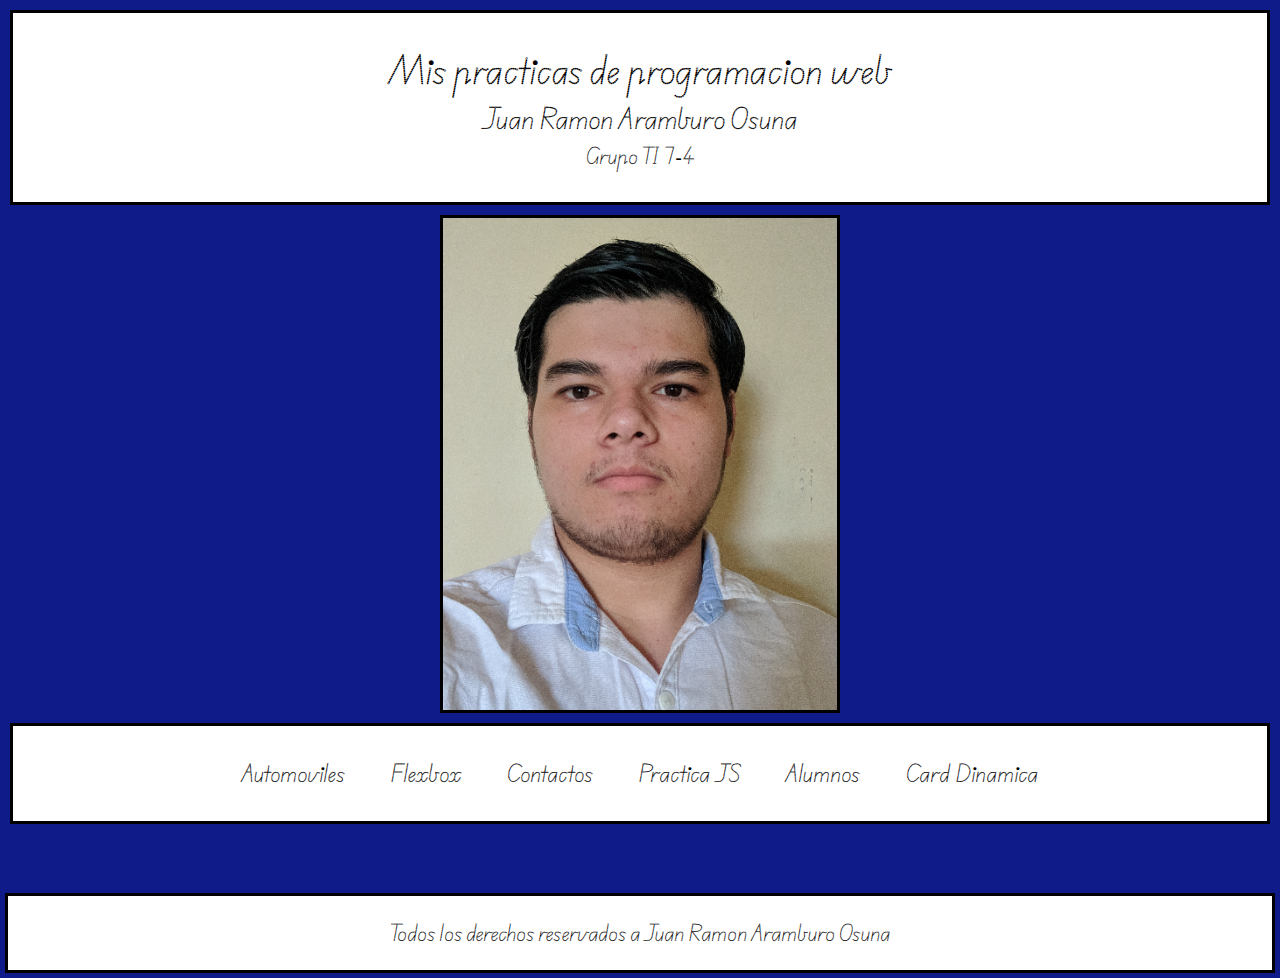
<file: index.html>
<!DOCTYPE html>
<html lang="en">
<head>
    <meta charset="UTF-8">
    <meta name="viewport" content="width=device-width, initial-scale=1.0">
    <link rel="stylesheet" href="css/Index.css">
    <link rel="preconnect" href="https://fonts.googleapis.com">
    <link rel="preconnect" href="https://fonts.gstatic.com" crossorigin>
    <link href="https://fonts.googleapis.com/css2?family=Edu+AU+VIC+WA+NT+Dots:wght@400..700&display=swap" rel="stylesheet">
    <title>Mis practicas</title>
</head>
<body>
    <center>
        <header>
            <div class="letra">
            <h1>Mis practicas de programacion web</h1>
            <h2>Juan Ramon Aramburo Osuna</h2>
            <h3>Grupo TI 7-4</h3>
            </div>
        </header>
        <div>
            <img src="/img/2020030187_ddacffd3aed5c71c5a7a001460cae8d8.png" width="400px" class="foto">
            <nav>
                <ul>
                    <a href="/html/automoviles.html"><b>Automoviles</b></a>
                    <a href="/html/flexbox.html">Flexbox</a>
                    <a href="/html/contactos.html">Contactos</a>
                    <a href="/html/practicas.html">Practica JS</a>
                    <a href="/html/alumnos.html">Alumnos</a>
                    <a href="/html/cardsADD.html">Card Dinamica</a>
                </ul>
            </nav>
        </div>

        <br>
        <br>
        <br>
        <footer>
            <center>
                <h3>Todos los derechos reservados a Juan Ramon Aramburo Osuna</h3>
            </center>
        </footer>
    </center>
    
</body>
</html>
</file>
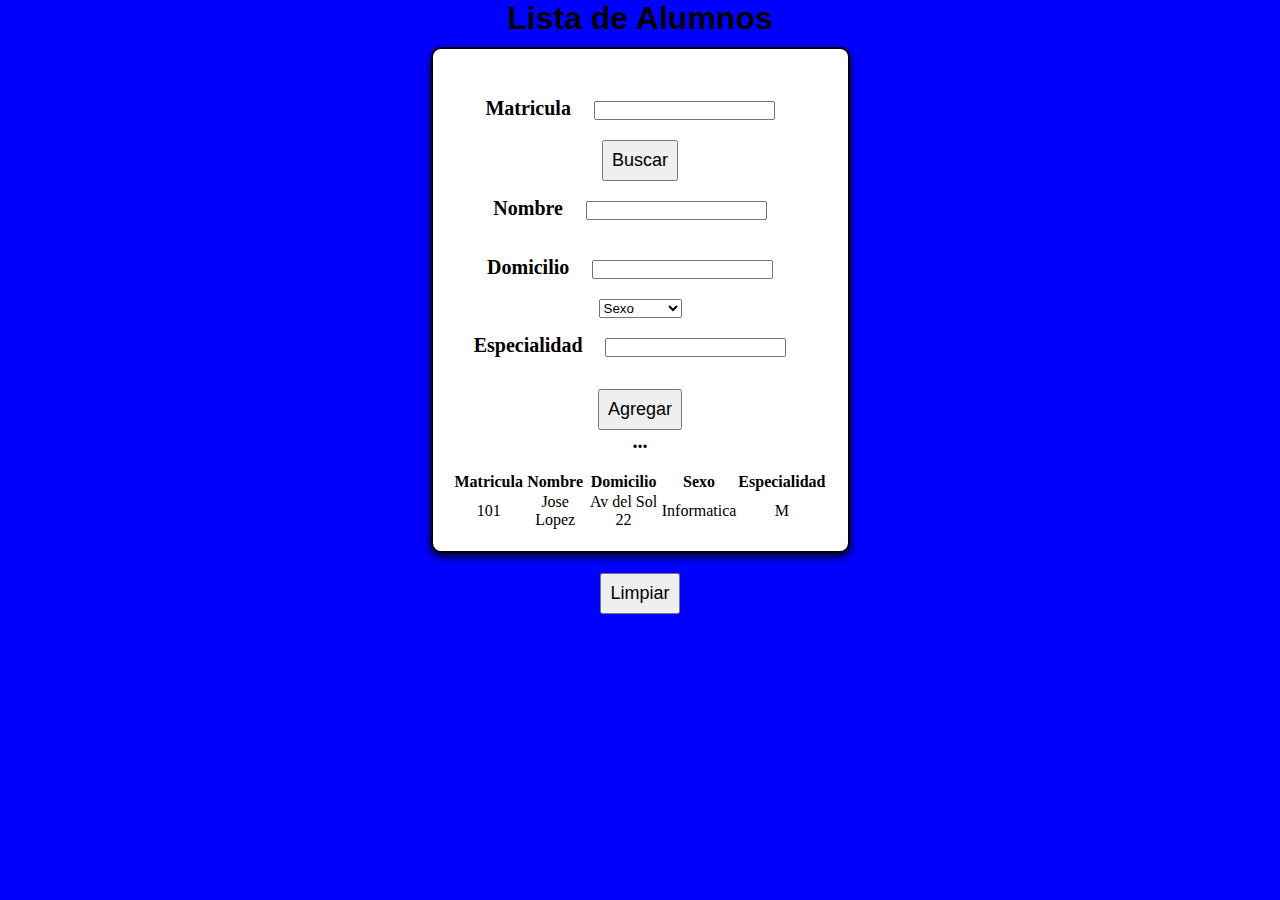
<file: html/alumnos.html>
<!DOCTYPE html>
<html lang="en">
<head>
    <meta charset="UTF-8">
    <meta name="viewport" content="width=device-width, initial-scale=1.0">
    <link rel="stylesheet" href="/css/alumnos.css">
    <title>Alumnos</title>
</head>
<body>
    <center>
        <header>
            <h1>Lista de Alumnos</h1>
        </header>

        <section class="contenedor">
            <h6>
                <br>
                <label for="">Matricula</label>
                <input type="text" id="matricula">
                <button type="button" id="btnBuscar">Buscar</button>
                <br>
                <label for="">Nombre</label>
                <input type="text" id="nombre">
                <br>
                <label for="">Domicilio</label>
                <input type="text" id="domicilio">
                <br>
                <select name="cmbsexo" id="cmbsexo">
                    <option value="">Sexo</option>
                    <option value="M">Masculino</option>
                    <option value="F">Femenino</option>
                    
                </select>
                <br>
                <label for="">Especialidad</label>
                <input type="text" id="especialidad">
                <br>
                <br>
                <button id="btnAgregar">Agregar</button>
                <br>
                <label id="error">...</label>
            </h6>
            <br>
            <div>
                <table id="tabla">
                    <thead>
                        <tr>
                            <th>Matricula</th>
                            <th>Nombre</th>
                            <th>Domicilio</th>
                            <th>Sexo</th>
                            <th>Especialidad</th>
                        </tr>
                    </thead>
                    <tbody id="datos">
                        <!---Agregar Alumnos-->
                        <tr>
                            <td>101</td>
                            <td>Jose Lopez</td>
                            <td>Av del Sol 22</td>
                            <td>Informatica</td>
                            <td>M</td>
                        </tr>
                    </tbody>
                </table>

            </div>
        </section>
        <button id="btnLimpiar">Limpiar</button>
    </center>
</body>
<script src="/js/alumnos.js"></script>
</html>
</file>
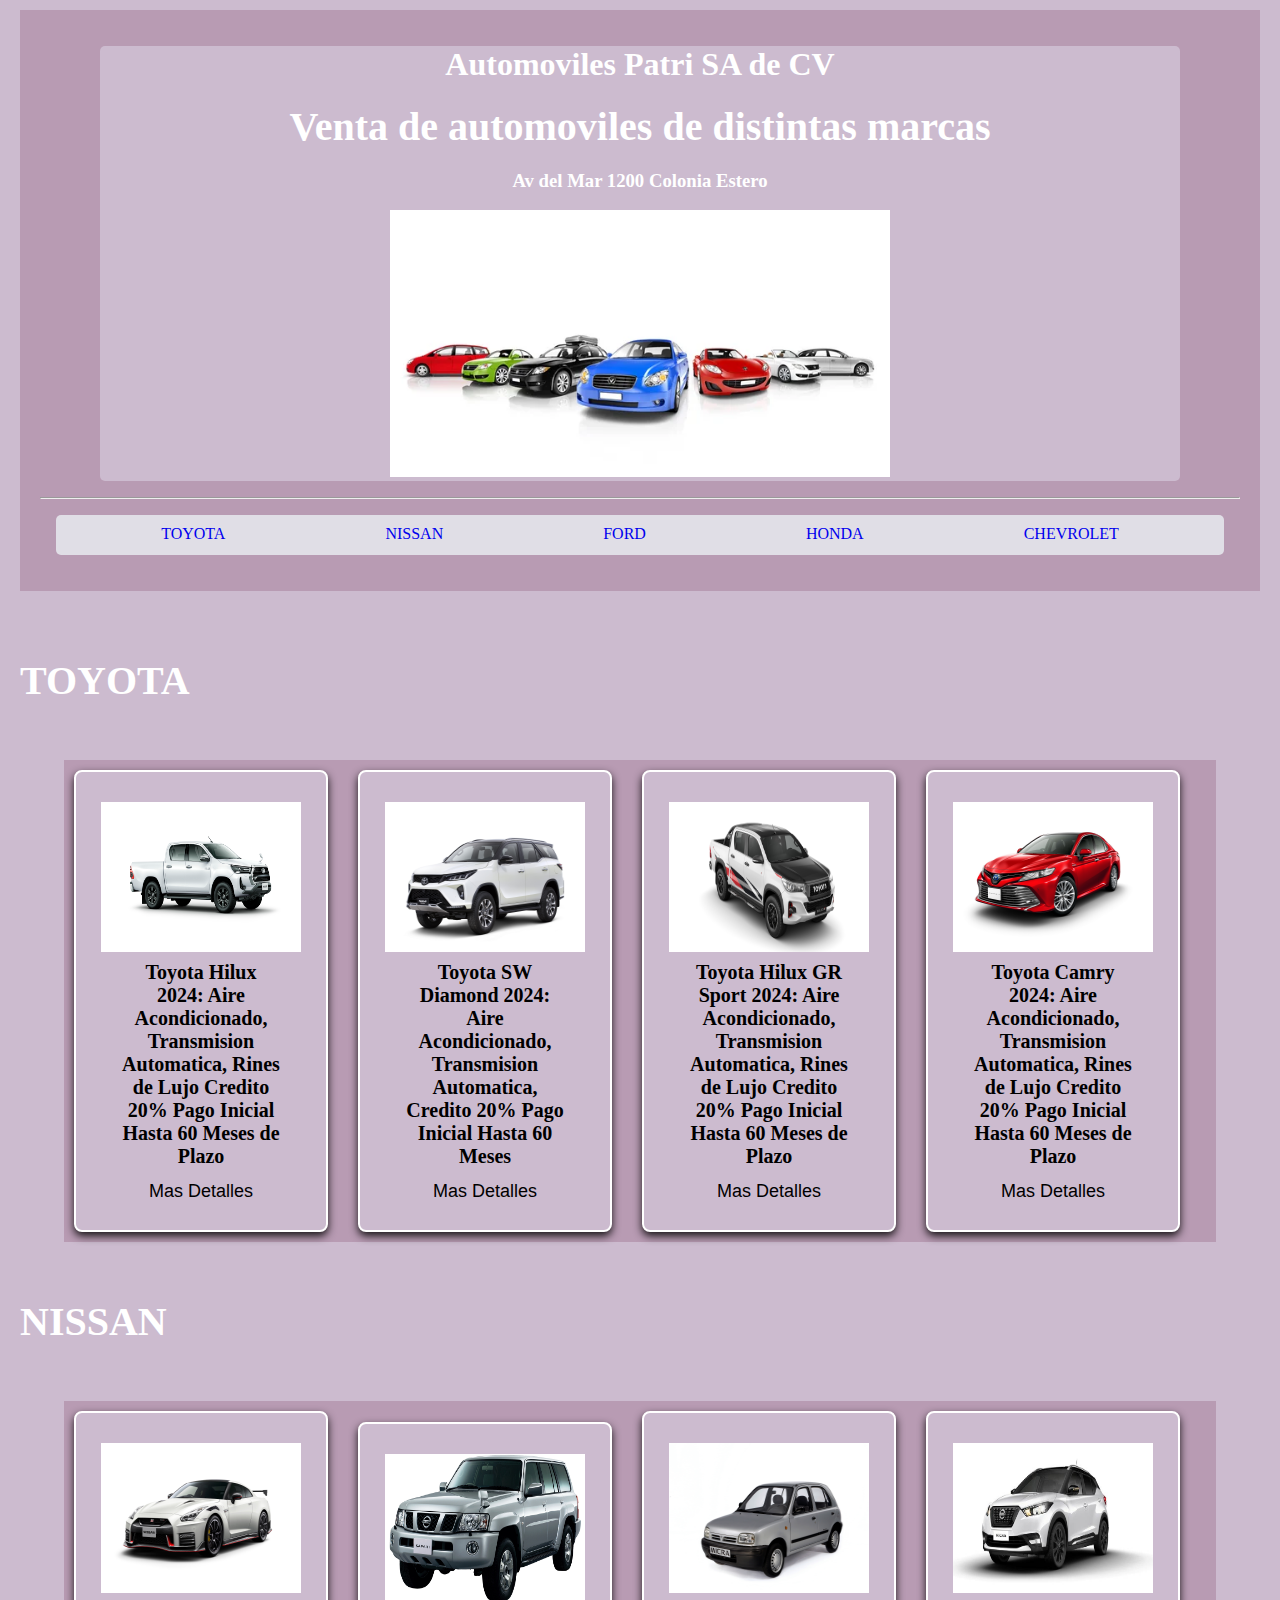
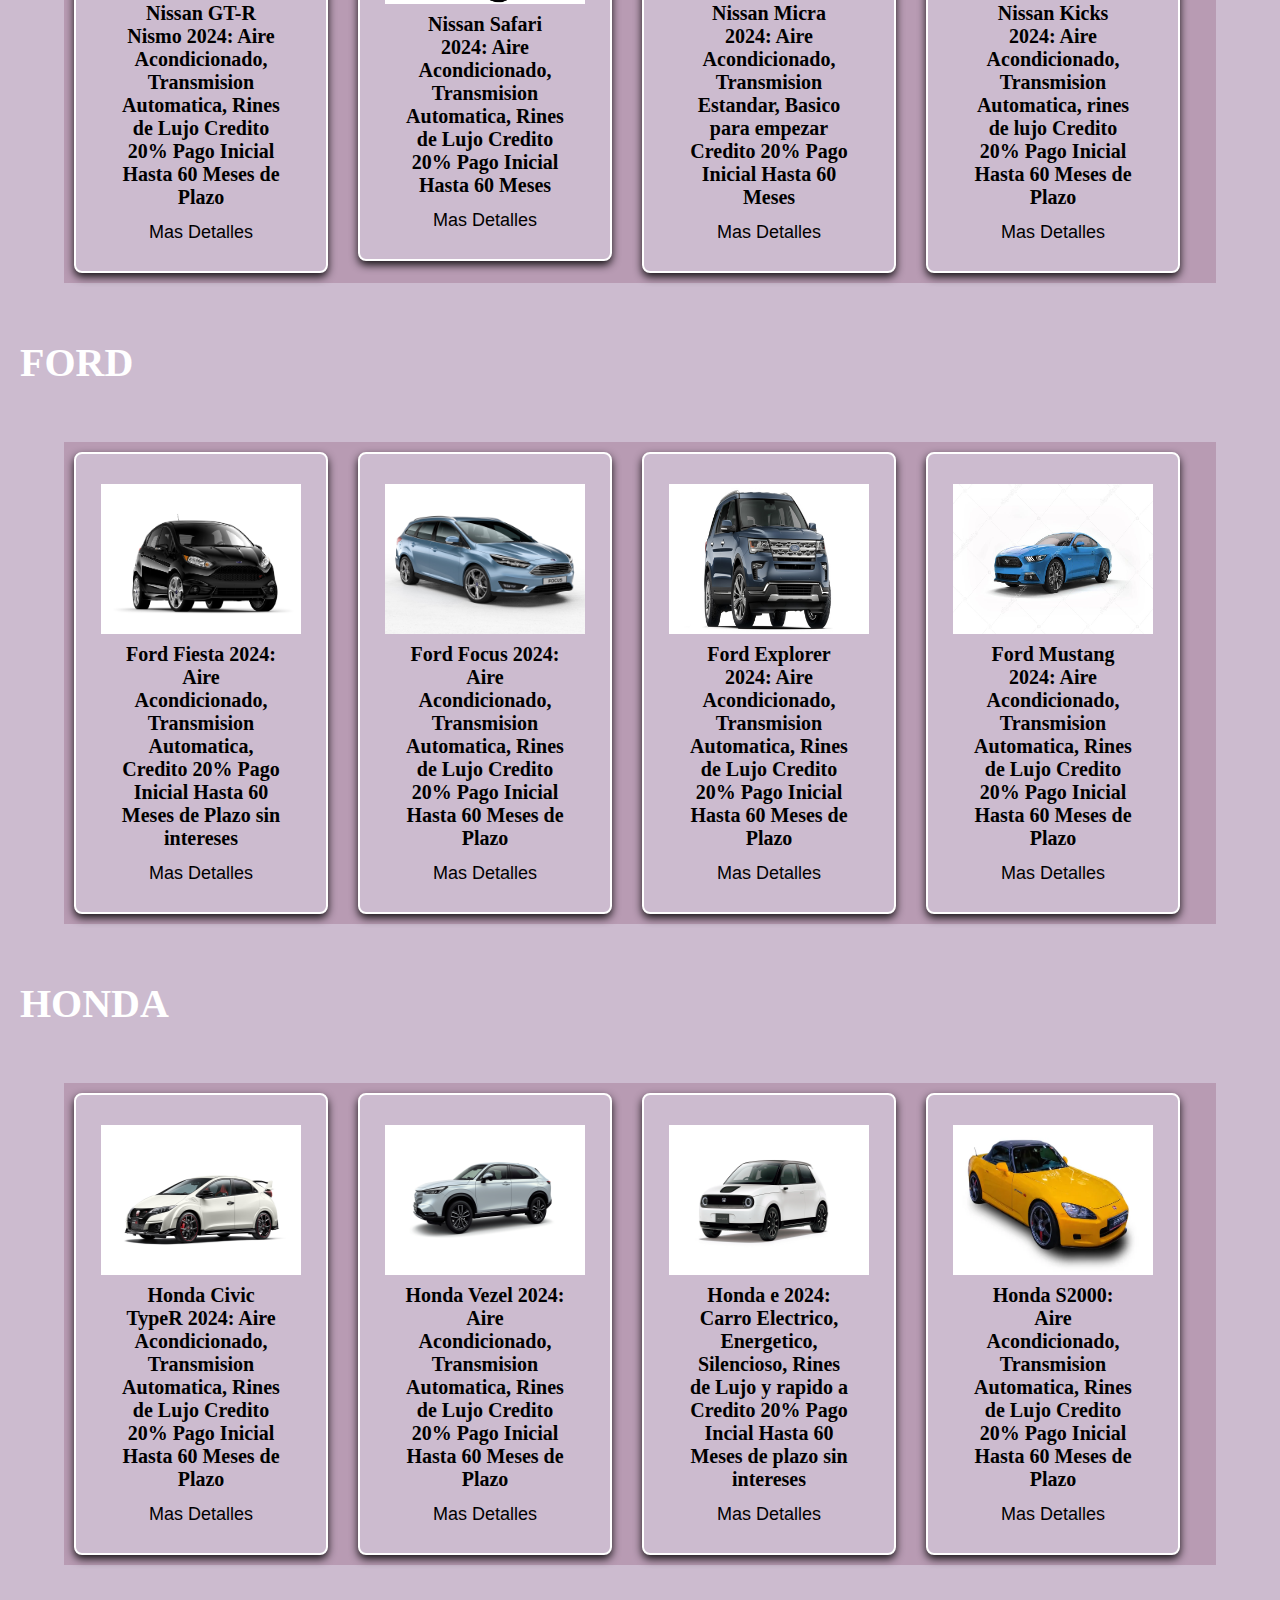
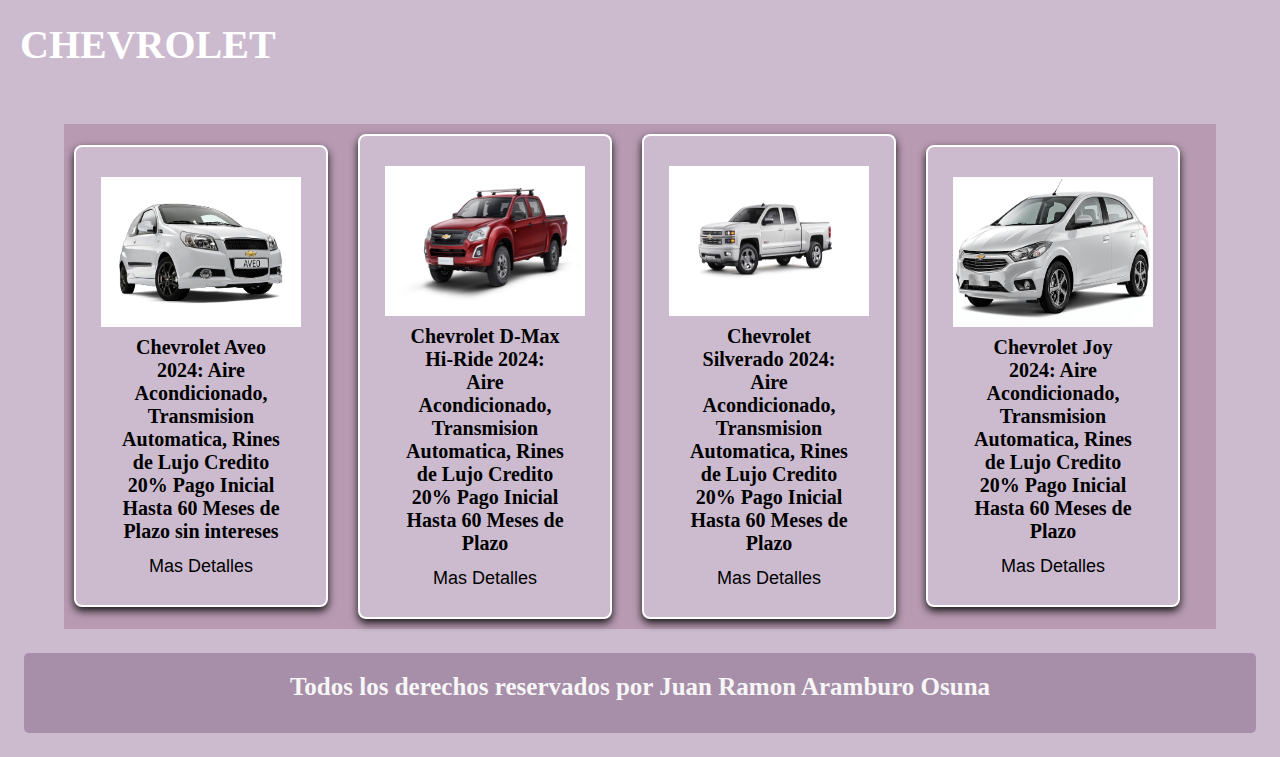
<file: html/automoviles.html>
<!DOCTYPE html>
<html lang="en">
<head>
    <meta charset="UTF-8">
    <meta name="viewport" content="width=device-width, initial-scale=1.0">
    <meta name="description" content="Venta de automoviles a credito y contado">
    <meta name="keywords" content="Automoviles toyota, honda, ford, nissan, chevrolet">
    <link rel="stylesheet" href="/css/estilos.css">
    <link rel="stylesheet" href="/css/c.css">
    <title>Venta de Automoviles</title>
</head>
<body>
    <center>
    <div id="contenedor">
    <header>
        <div id="encabezado">
        <center>

            <h1>Automoviles Patri SA de CV</h1>
            <h2>Venta de automoviles de distintas marcas</h2>
            <h3>Av del Mar 1200 Colonia Estero</h3>
            <br>
            <figure>
                <img src="/img/Carros.jpg" width="500px" alt="Carros">
            </figure>

        </center>
        </div>
    </header>

    <hr>
    <nav>
        <div id="menu">
        <center>
        <ul>
            <li><a href="#toyota">TOYOTA</a></li>
            <li><a href="#nissan">NISSAN</a></li>
            <li><a href="#ford">FORD</a></li>
            <li><a href="#honda">HONDA</a></li>
            <li><a href="#chevrolet">CHEVROLET</a></li>
        </ul>
        </div>
        </center>
    </nav>

    <br>
    <br>
    <h2 id="toyota">TOYOTA</h2>
    <br>
    <br>

    <section class="contenedorflexAIC">
        <div class="card" id="item">
            <img src="/img/toyota1.jpg" alt="" width="100%">
            <p class="texto"> 
                Toyota Hilux 2024: Aire Acondicionado, Transmision Automatica, Rines de Lujo
                Credito 20% Pago Inicial Hasta 60 Meses de Plazo 
            </p>
            <p><button>Mas Detalles</button></p>
        </div>

        <div class="card" id="item">
            <img src="/img/toyota2.jpg" alt="" width="100%">
            <p class="texto"> 
                Toyota SW Diamond 2024: Aire Acondicionado, Transmision Automatica,
                Credito 20% Pago Inicial Hasta 60 Meses
            </p>
            <p><button>Mas Detalles</button></p>
        </div>

        <div class="card" id="item">
            <img src="/img/toyota3.jpg" alt="" width="100%">
            <p class="texto"> 
                Toyota Hilux GR Sport 2024: Aire Acondicionado, Transmision Automatica, Rines de Lujo
                Credito 20% Pago Inicial Hasta 60 Meses de Plazo
            </p>
            <p><button>Mas Detalles</button></p>
        </div>

        <div class="card" id="item">
            <img src="/img/toyota4.jpg" alt="" width="100%">
            <p class="texto"> 
                Toyota Camry 2024: Aire Acondicionado, Transmision Automatica, Rines de Lujo
                Credito 20% Pago Inicial Hasta 60 Meses de Plazo
            </p>
            <p><button>Mas Detalles</button></p>
        </div>
    </section>

    <br>
    <br>
    <h2 id="nissan">NISSAN</h2>
    <br>
    <br>
        
    <section class="contenedorflexAIC">
        <div class="card" id="item">
            <img src="/img/nissan1.jpg" alt="" width="100%">
            <p class="texto"> 
                Nissan GT-R Nismo 2024: Aire Acondicionado, Transmision Automatica, Rines de Lujo
                Credito 20% Pago Inicial Hasta 60 Meses de Plazo
            </p>
            <p><button>Mas Detalles</button></p>
        </div>

        <div class="card" id="item">
            <img src="/img/nissan2.jpg" alt="" width="100%">
            <p class="texto"> 
                Nissan Safari 2024: Aire Acondicionado, Transmision Automatica, Rines de Lujo
                Credito 20% Pago Inicial Hasta 60 Meses
            </p>
            <p><button>Mas Detalles</button></p>
        </div>

        <div class="card" id="item">
            <img src="/img/nissan3.jpg" alt="" width="100%">
            <p class="texto"> 
                Nissan Micra 2024: Aire Acondicionado, Transmision Estandar, Basico para empezar
                Credito 20% Pago Inicial Hasta 60 Meses
            </p>
            <p><button>Mas Detalles</button></p>
        </div>

        <div class="card" id="item">
            <img src="/img/nissan4.jpg" alt="" width="100%">
            <p class="texto"> 
                Nissan Kicks 2024: Aire Acondicionado, Transmision Automatica, rines de lujo
                Credito 20% Pago Inicial Hasta 60 Meses de Plazo
            </p>
            <p><button>Mas Detalles</button></p>
        </div>
    </section>

    <br>
    <br>
    <h2 id="ford">FORD</h2>
    <br>
    <br>

    <section class="contenedorflexAIC">
        <div class="card" id="item">
            <img src="/img/ford1.jpg" alt="" width="100%">
            <p class="texto"> 
                Ford Fiesta 2024: Aire Acondicionado, Transmision Automatica, 
                Credito 20% Pago Inicial Hasta 60 Meses de Plazo sin intereses
            </p>
            <p><button>Mas Detalles</button></p>
        </div>

        <div class="card" id="item">
            <img src="/img/ford2.jpg" alt="" width="100%">
            <p class="texto"> 
                Ford Focus 2024: Aire Acondicionado, Transmision Automatica, Rines de Lujo
                Credito 20% Pago Inicial Hasta 60 Meses de Plazo
            </p>
            <p><button>Mas Detalles</button></p>
        </div>

        <div class="card" id="item">
            <img src="/img/ford3.jpg" alt="" width="100%">
            <p class="texto"> 
                Ford Explorer 2024: Aire Acondicionado, Transmision Automatica, Rines de Lujo
                Credito 20% Pago Inicial Hasta 60 Meses de Plazo 
            </p>
            <p><button>Mas Detalles</button></p>
        </div>

        <div class="card" id="item">
            <img src="/img/ford4.jpg" alt="" width="100%">
            <p class="texto"> 
                Ford Mustang 2024: Aire Acondicionado, Transmision Automatica, Rines de Lujo
                Credito 20% Pago Inicial Hasta 60 Meses de Plazo
            </p>
            <p><button>Mas Detalles</button></p>
        </div>
    </section>

    <br>
    <br>
    <h2 id="honda">HONDA</h2>
    <br>
    <br>
    
    <section class="contenedorflexAIC">
        <div class="card" id="item">
            <img src="/img/honda1.jpg" alt="" width="100%">
            <p class="texto"> 
                Honda Civic TypeR 2024: Aire Acondicionado, Transmision Automatica, Rines de Lujo
                Credito 20% Pago Inicial Hasta 60 Meses de Plazo
            </p>
            <p><button>Mas Detalles</button></p>
        </div>

        <div class="card" id="item">
            <img src="/img/honda2.jpg" alt="" width="100%">
            <p class="texto"> 
                Honda Vezel 2024: Aire Acondicionado, Transmision Automatica, Rines de Lujo
                Credito 20% Pago Inicial Hasta 60 Meses de Plazo
            </p>
            <p><button>Mas Detalles</button></p>
        </div>

        <div class="card" id="item">
            <img src="/img/honda3.jpg" alt="" width="100%">
            <p class="texto"> 
                Honda e 2024: Carro Electrico, Energetico, Silencioso, Rines de Lujo y rapido a Credito 20% Pago Incial Hasta 60 Meses de plazo sin intereses
            </p>
            <p><button>Mas Detalles</button></p>
        </div>

        <div class="card" id="item">
            <img src="/img/honda4.jpg" alt="" width="100%">
            <p class="texto"> 
                Honda S2000: Aire Acondicionado, Transmision Automatica, Rines de Lujo
                Credito 20% Pago Inicial Hasta 60 Meses de Plazo 
            </p>
            <p><button>Mas Detalles</button></p>
        </div>
    </section>
    
    <br>
    <br>
    <h2 id="chevrolet">CHEVROLET</h2>
    <br>
    <br>

    <section class="contenedorflexAIC">
        <div class="card" id="item">
            <img src="/img/chevrolet1.jpg" alt="" width="100%">
            <p class="texto"> 
                Chevrolet Aveo 2024: Aire Acondicionado, Transmision Automatica, Rines de Lujo
                Credito 20% Pago Inicial Hasta 60 Meses de Plazo sin intereses
            </p>
            <p><button>Mas Detalles</button></p>
        </div>

        <div class="card" id="item">
            <img src="/img/chevrolet2.jpg" alt="" width="100%">
            <p class="texto"> 
                Chevrolet D-Max Hi-Ride 2024: Aire Acondicionado, Transmision Automatica, Rines de Lujo
                Credito 20% Pago Inicial Hasta 60 Meses de Plazo 
            </p>
            <p><button>Mas Detalles</button></p>
        </div>

        <div class="card" id="item">
            <img src="/img/chevrolet3.jpg" alt="" width="100%">
            <p class="texto"> 
                Chevrolet Silverado 2024: Aire Acondicionado, Transmision Automatica, Rines de Lujo
                Credito 20% Pago Inicial Hasta 60 Meses de Plazo
            </p>
            <p><button>Mas Detalles</button></p>
        </div>

        <div class="card" id="item">
            <img src="/img/chevrolet4.png" alt="" width="100%">
            <p class="texto"> 
                Chevrolet Joy 2024: Aire Acondicionado, Transmision Automatica, Rines de Lujo
                Credito 20% Pago Inicial Hasta 60 Meses de Plazo
            </p>
            <p><button>Mas Detalles</button></p>
        </div>
    </section>

    <footer id="pie">
        <h4>Todos los derechos reservados por Juan Ramon Aramburo Osuna</h4>
    </footer>
</div>
</center>
</body>
</html>
</file>
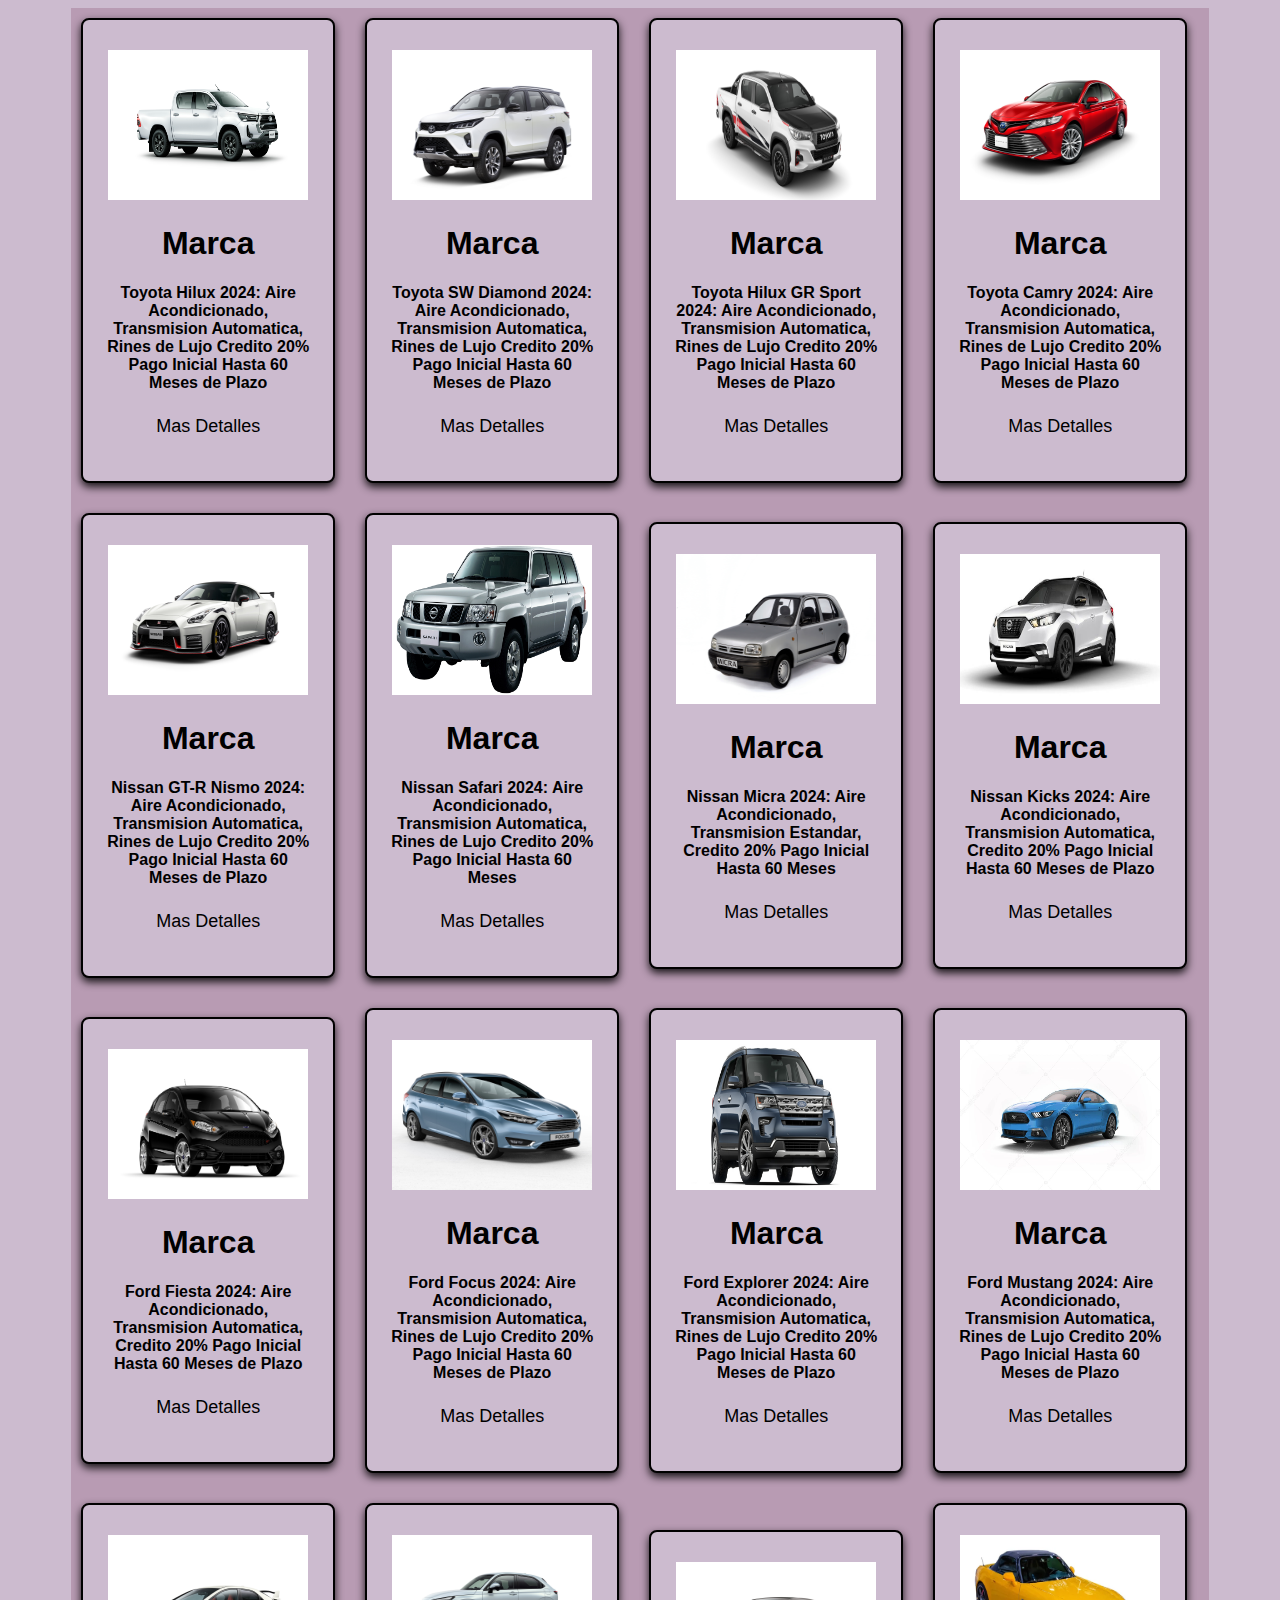
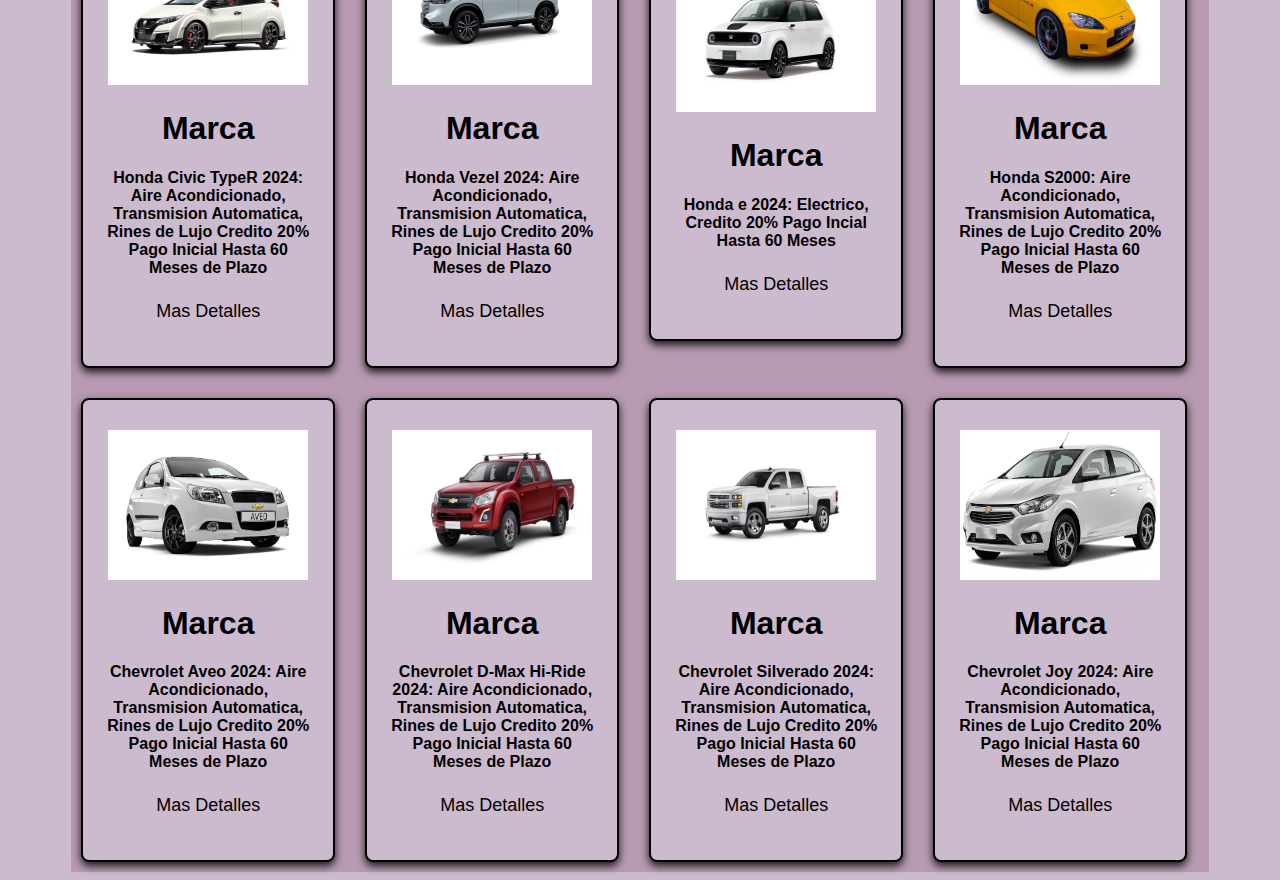
<file: html/card.html>
<!DOCTYPE html>
<html lang="en">
<head>
    <meta charset="UTF-8">
    <meta name="viewport" content="width=device-width, initial-scale=1.0">
    <link rel="stylesheet" href="/css/c.css">
    <title>Card</title>
</head>
<body>
    <section class="contenedorflexAIC">
    <div class="card" id="item">
        <img src="/img/toyota1.jpg" alt="" width="100%">
        <h1>Marca</h1>
        <p class="texto"> 
            Toyota Hilux 2024: Aire Acondicionado, Transmision Automatica, Rines de Lujo
            Credito 20% Pago Inicial Hasta 60 Meses de Plazo 
        </p>
        <p><button>Mas Detalles</button></p>
    </div>

    <div class="card" id="item">
        <img src="/img/toyota2.jpg" alt="" width="100%">
        <h1>Marca</h1>
        <p class="texto"> 
            Toyota SW Diamond 2024: Aire Acondicionado, Transmision Automatica, Rines de Lujo
            Credito 20% Pago Inicial Hasta 60 Meses de Plazo
        </p>
        <p><button>Mas Detalles</button></p>
    </div>

    <div class="card" id="item">
        <img src="/img/toyota3.jpg" alt="" width="100%">
        <h1>Marca</h1>
        <p class="texto"> 
            Toyota Hilux GR Sport 2024: Aire Acondicionado, Transmision Automatica, Rines de Lujo
            Credito 20% Pago Inicial Hasta 60 Meses de Plazo
        </p>
        <p><button>Mas Detalles</button></p>
    </div>

    <div class="card" id="item">
        <img src="/img/toyota4.jpg" alt="" width="100%">
        <h1>Marca</h1>
        <p class="texto"> 
            Toyota Camry 2024: Aire Acondicionado, Transmision Automatica, Rines de Lujo
            Credito 20% Pago Inicial Hasta 60 Meses de Plazo
        </p>
        <p><button>Mas Detalles</button></p>
    </div>

    <div class="card" id="item">
        <img src="/img/nissan1.jpg" alt="" width="100%">
        <h1>Marca</h1>
        <p class="texto"> 
            Nissan GT-R Nismo 2024: Aire Acondicionado, Transmision Automatica, Rines de Lujo
            Credito 20% Pago Inicial Hasta 60 Meses de Plazo
        </p>
        <p><button>Mas Detalles</button></p>
    </div>

    <div class="card" id="item">
        <img src="/img/nissan2.jpg" alt="" width="100%">
        <h1>Marca</h1>
        <p class="texto"> 
            Nissan Safari 2024: Aire Acondicionado, Transmision Automatica, Rines de Lujo
            Credito 20% Pago Inicial Hasta 60 Meses
        </p>
        <p><button>Mas Detalles</button></p>
    </div>

    <div class="card" id="item">
        <img src="/img/nissan3.jpg" alt="" width="100%">
        <h1>Marca</h1>
        <p class="texto"> 
            Nissan Micra 2024: Aire Acondicionado, Transmision Estandar,
            Credito 20% Pago Inicial Hasta 60 Meses
        </p>
        <p><button>Mas Detalles</button></p>
    </div>

    <div class="card" id="item">
        <img src="/img/nissan4.jpg" alt="" width="100%">
        <h1>Marca</h1>
        <p class="texto"> 
            Nissan Kicks 2024: Aire Acondicionado, Transmision Automatica,
            Credito 20% Pago Inicial Hasta 60 Meses de Plazo
        </p>
        <p><button>Mas Detalles</button></p>
    </div>

    <div class="card" id="item">
        <img src="/img/ford1.jpg" alt="" width="100%">
        <h1>Marca</h1>
        <p class="texto"> 
            Ford Fiesta 2024: Aire Acondicionado, Transmision Automatica, 
            Credito 20% Pago Inicial Hasta 60 Meses de Plazo
        </p>
        <p><button>Mas Detalles</button></p>
    </div>

    <div class="card" id="item">
        <img src="/img/ford2.jpg" alt="" width="100%">
        <h1>Marca</h1>
        <p class="texto"> 
            Ford Focus 2024: Aire Acondicionado, Transmision Automatica, Rines de Lujo
            Credito 20% Pago Inicial Hasta 60 Meses de Plazo
        </p>
        <p><button>Mas Detalles</button></p>
    </div>

    <div class="card" id="item">
        <img src="/img/ford3.jpg" alt="" width="100%">
        <h1>Marca</h1>
        <p class="texto"> 
            Ford Explorer 2024: Aire Acondicionado, Transmision Automatica, Rines de Lujo
            Credito 20% Pago Inicial Hasta 60 Meses de Plazo 
        </p>
        <p><button>Mas Detalles</button></p>
    </div>

    <div class="card" id="item">
        <img src="/img/ford4.jpg" alt="" width="100%">
        <h1>Marca</h1>
        <p class="texto"> 
            Ford Mustang 2024: Aire Acondicionado, Transmision Automatica, Rines de Lujo
            Credito 20% Pago Inicial Hasta 60 Meses de Plazo
        </p>
        <p><button>Mas Detalles</button></p>
    </div>

    <div class="card" id="item">
        <img src="/img/honda1.jpg" alt="" width="100%">
        <h1>Marca</h1>
        <p class="texto"> 
            Honda Civic TypeR 2024: Aire Acondicionado, Transmision Automatica, Rines de Lujo
            Credito 20% Pago Inicial Hasta 60 Meses de Plazo
        </p>
        <p><button>Mas Detalles</button></p>
    </div>

    <div class="card" id="item">
        <img src="/img/honda2.jpg" alt="" width="100%">
        <h1>Marca</h1>
        <p class="texto"> 
            Honda Vezel 2024: Aire Acondicionado, Transmision Automatica, Rines de Lujo
            Credito 20% Pago Inicial Hasta 60 Meses de Plazo
        </p>
        <p><button>Mas Detalles</button></p>
    </div>

    <div class="card" id="item">
        <img src="/img/honda3.jpg" alt="" width="100%">
        <h1>Marca</h1>
        <p class="texto"> 
            Honda e 2024: Electrico, Credito 20% Pago Incial Hasta 60 Meses
        </p>
        <p><button>Mas Detalles</button></p>
    </div>

    <div class="card" id="item">
        <img src="/img/honda4.jpg" alt="" width="100%">
        <h1>Marca</h1>
        <p class="texto"> 
            Honda S2000: Aire Acondicionado, Transmision Automatica, Rines de Lujo
            Credito 20% Pago Inicial Hasta 60 Meses de Plazo 
        </p>
        <p><button>Mas Detalles</button></p>
    </div>

    <div class="card" id="item">
        <img src="/img/chevrolet1.jpg" alt="" width="100%">
        <h1>Marca</h1>
        <p class="texto"> 
            Chevrolet Aveo 2024: Aire Acondicionado, Transmision Automatica, Rines de Lujo
            Credito 20% Pago Inicial Hasta 60 Meses de Plazo 
        </p>
        <p><button>Mas Detalles</button></p>
    </div>

    <div class="card" id="item">
        <img src="/img/chevrolet2.jpg" alt="" width="100%">
        <h1>Marca</h1>
        <p class="texto"> 
            Chevrolet D-Max Hi-Ride 2024: Aire Acondicionado, Transmision Automatica, Rines de Lujo
            Credito 20% Pago Inicial Hasta 60 Meses de Plazo
        </p>
        <p><button>Mas Detalles</button></p>
    </div>

    <div class="card" id="item">
        <img src="/img/chevrolet3.jpg" alt="" width="100%">
        <h1>Marca</h1>
        <p class="texto"> 
            Chevrolet Silverado 2024: Aire Acondicionado, Transmision Automatica, Rines de Lujo
            Credito 20% Pago Inicial Hasta 60 Meses de Plazo
        </p>
        <p><button>Mas Detalles</button></p>
    </div>

    <div class="card" id="item">
        <img src="/img/chevrolet4.png" alt="" width="100%">
        <h1>Marca</h1>
        <p class="texto"> 
            Chevrolet Joy 2024: Aire Acondicionado, Transmision Automatica, Rines de Lujo
            Credito 20% Pago Inicial Hasta 60 Meses de Plazo
        </p>
        <p><button>Mas Detalles</button></p>
    </div>
    </section>
    
</body>
</html>
</file>
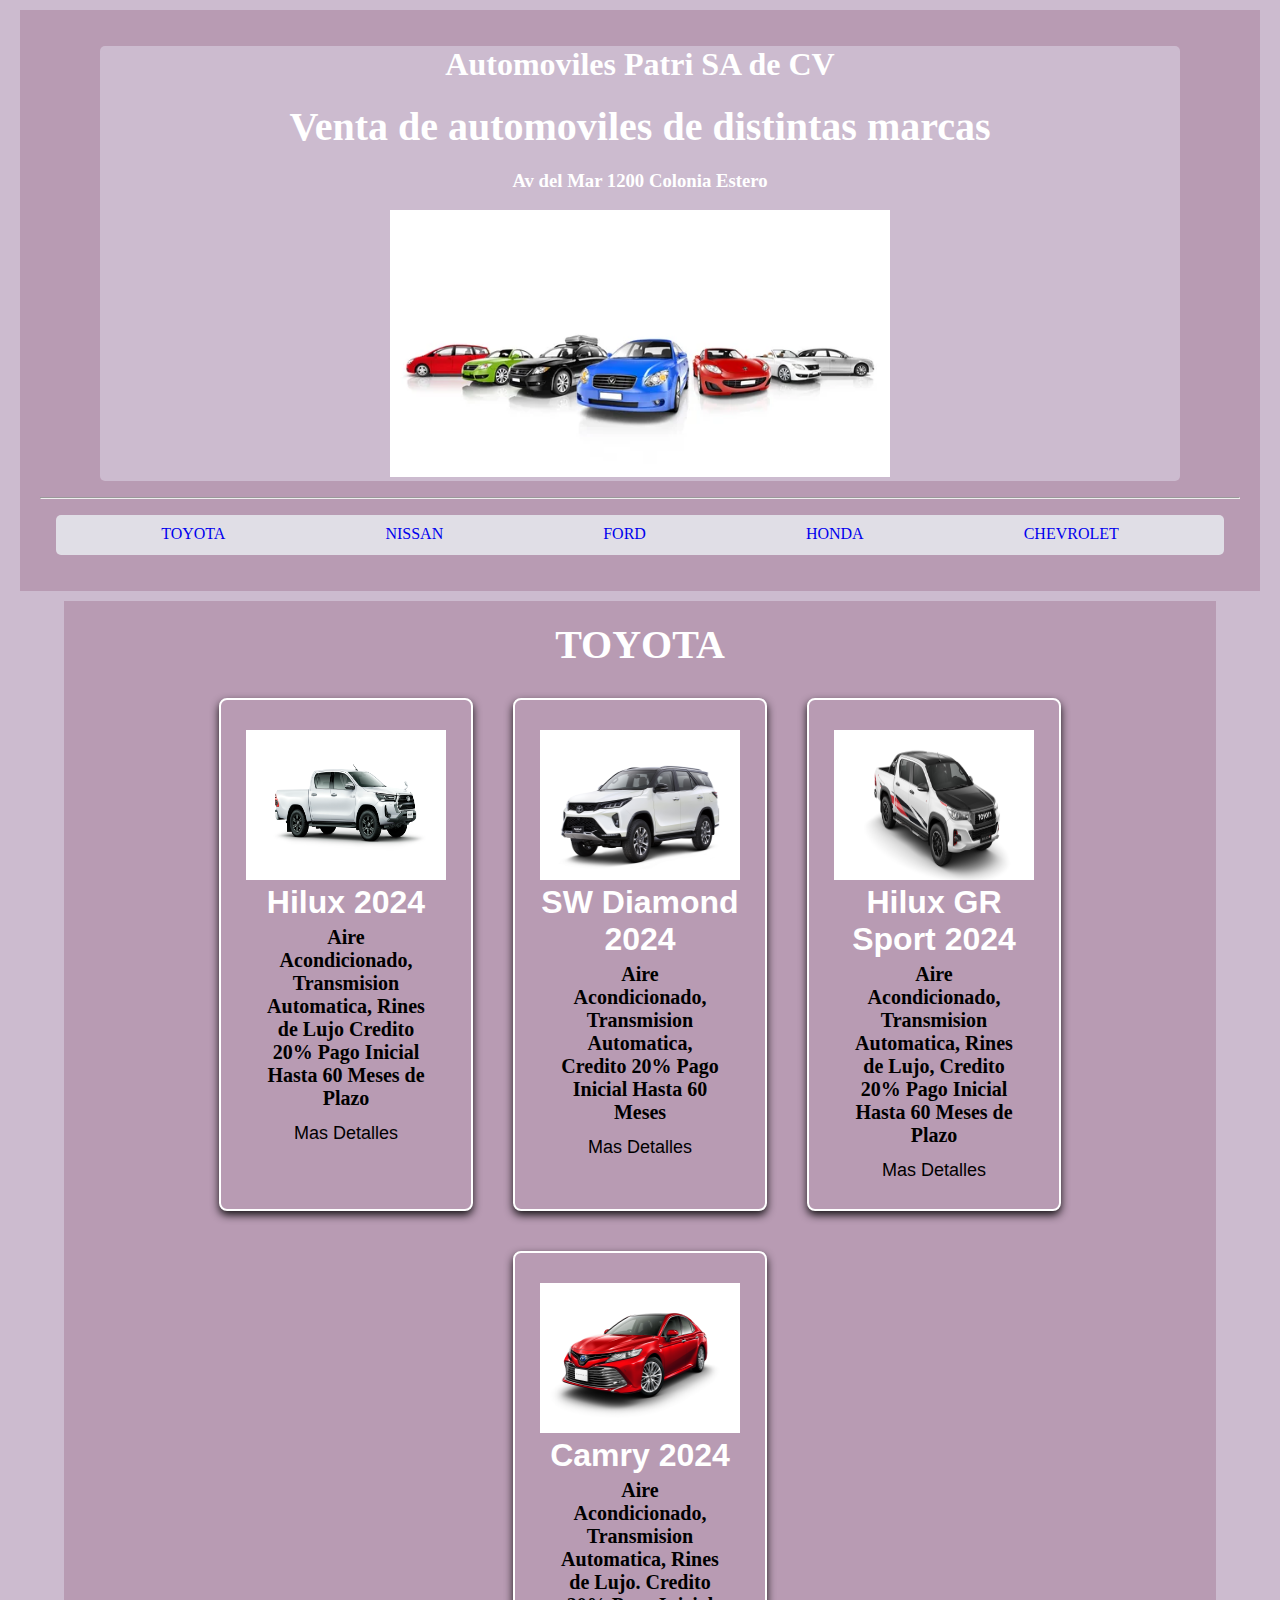
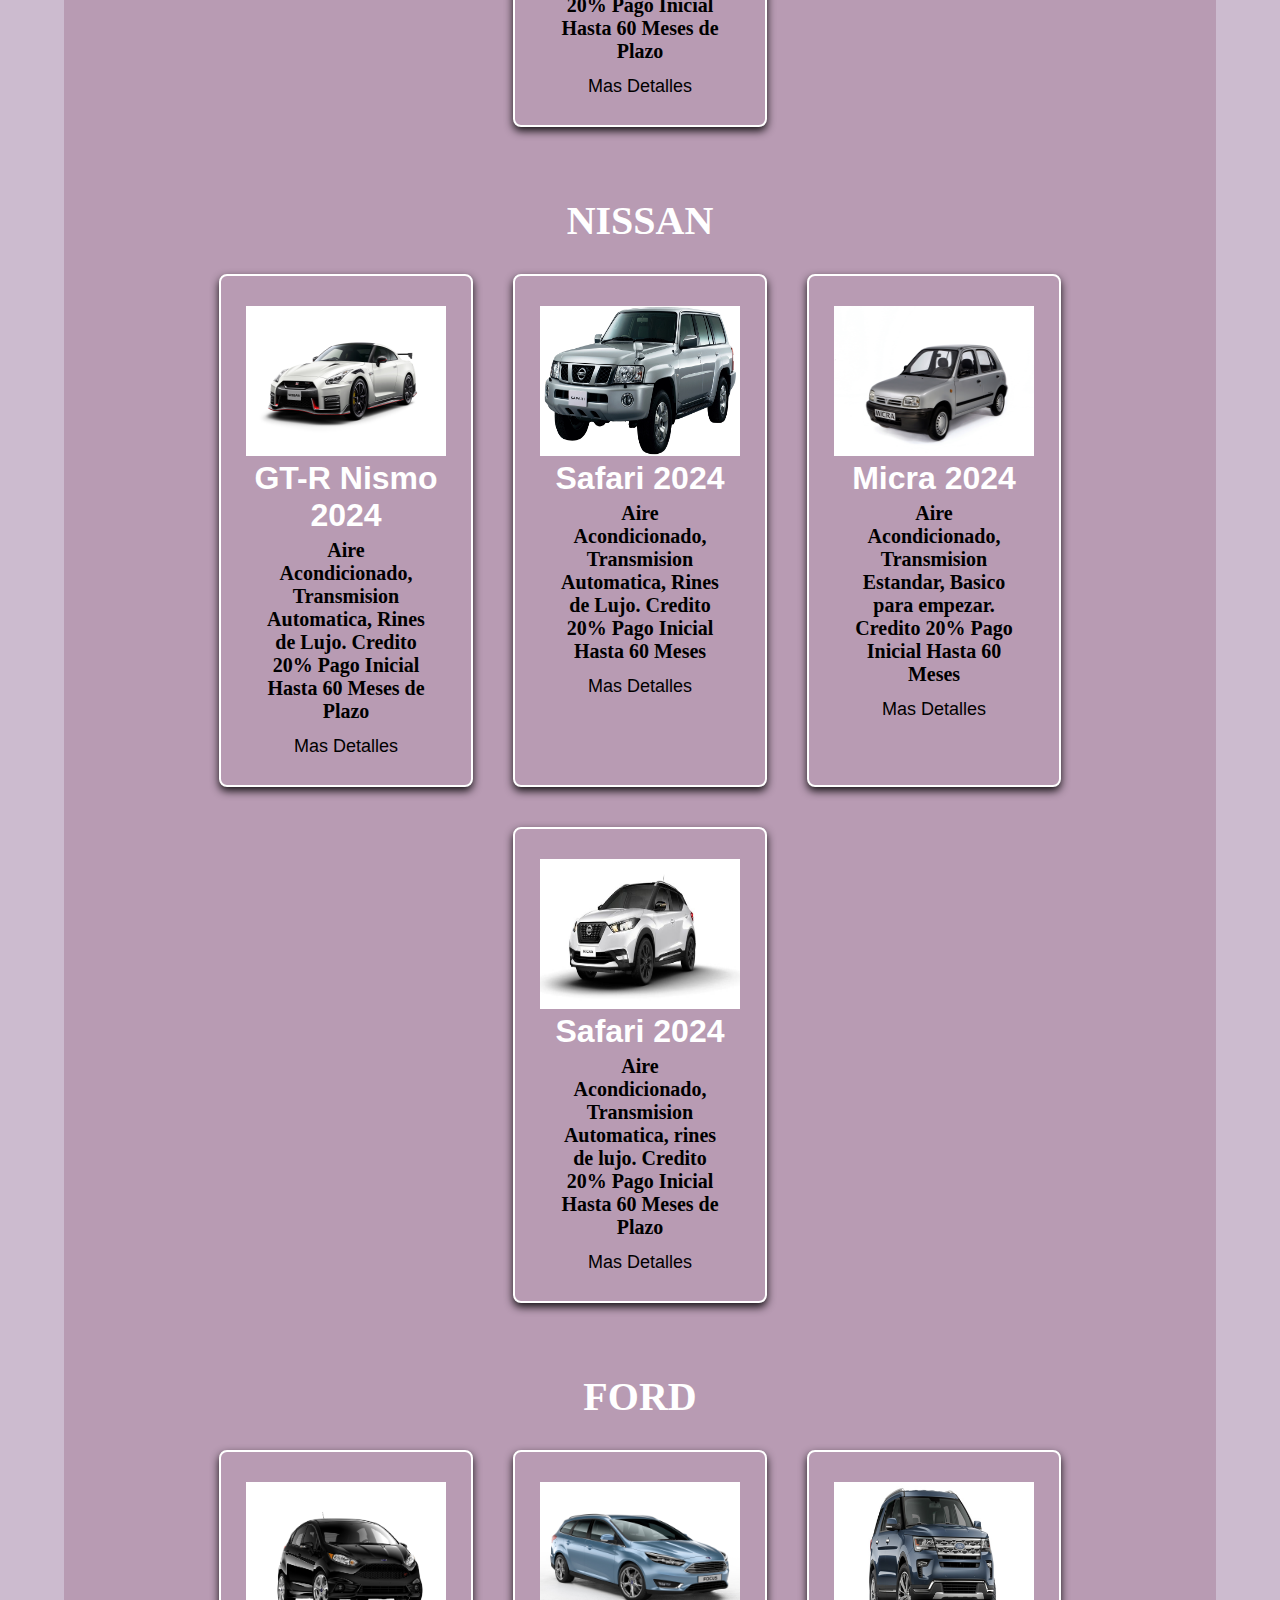
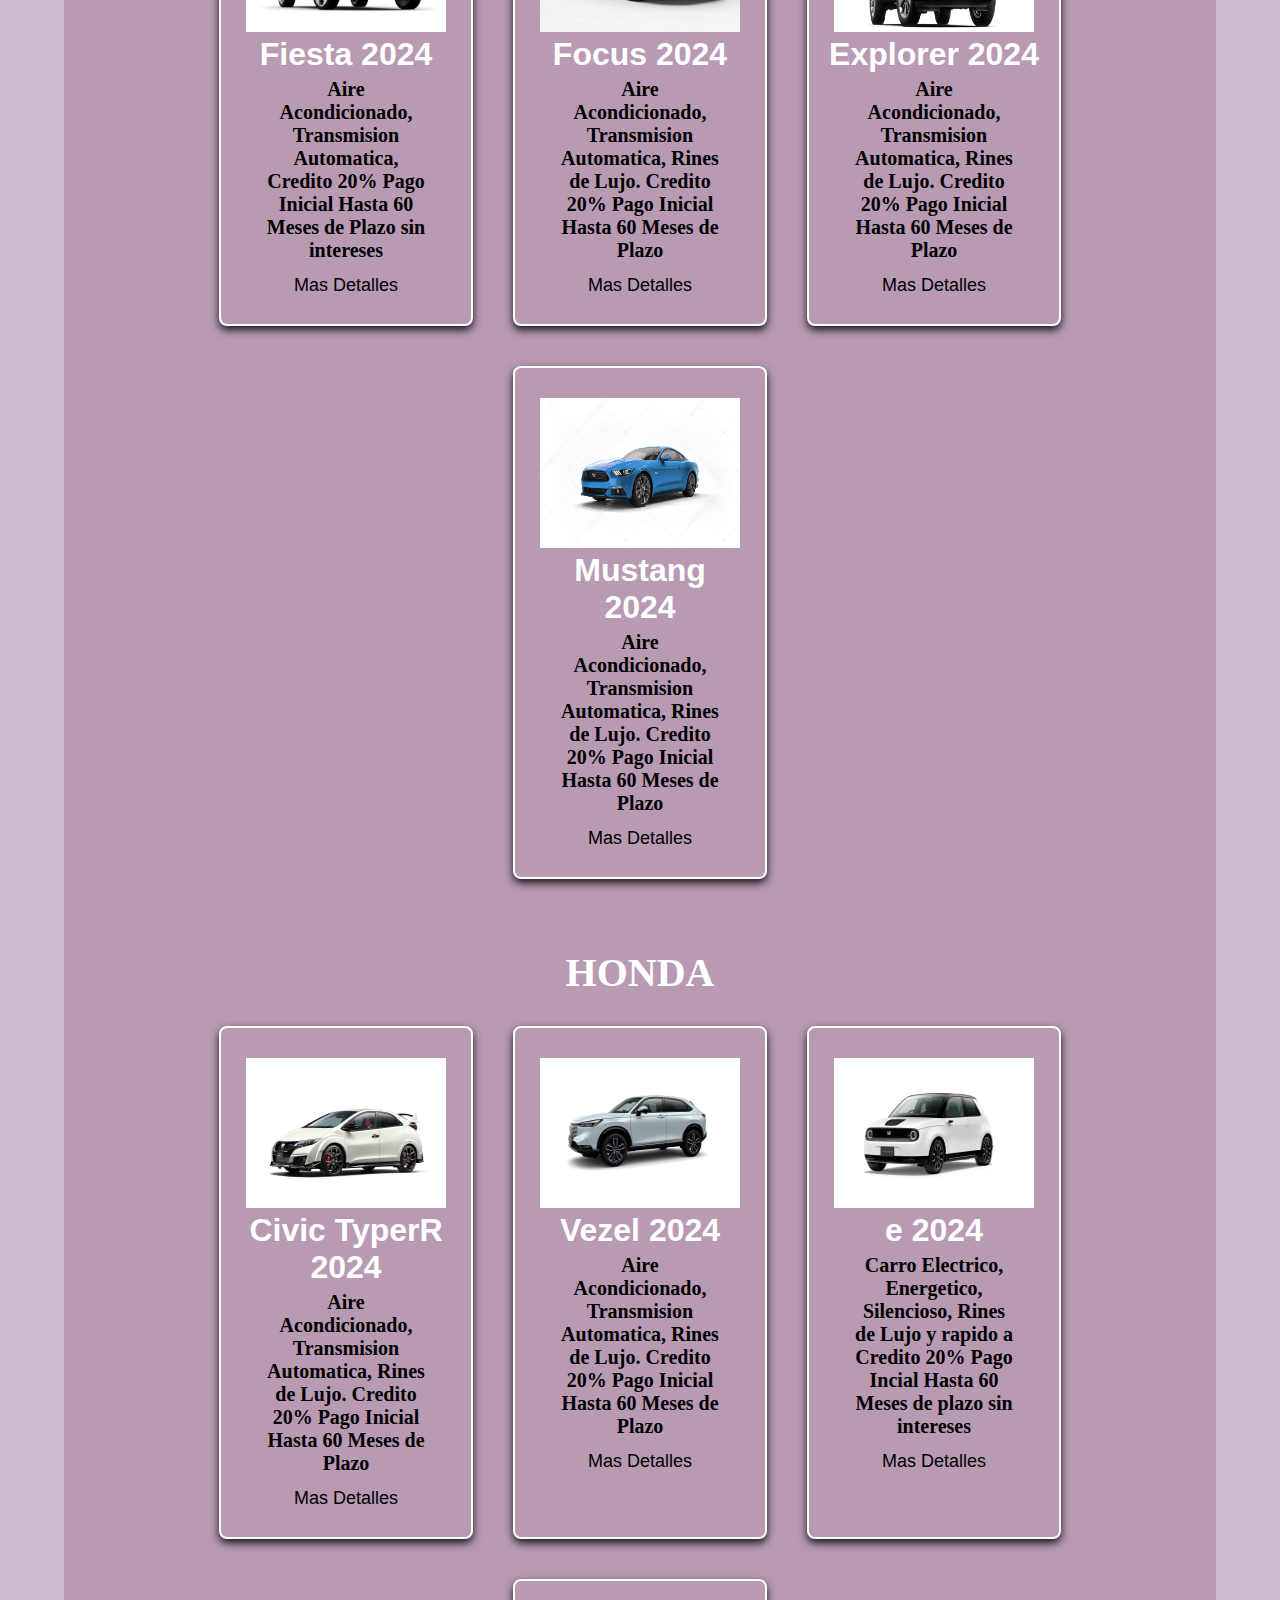
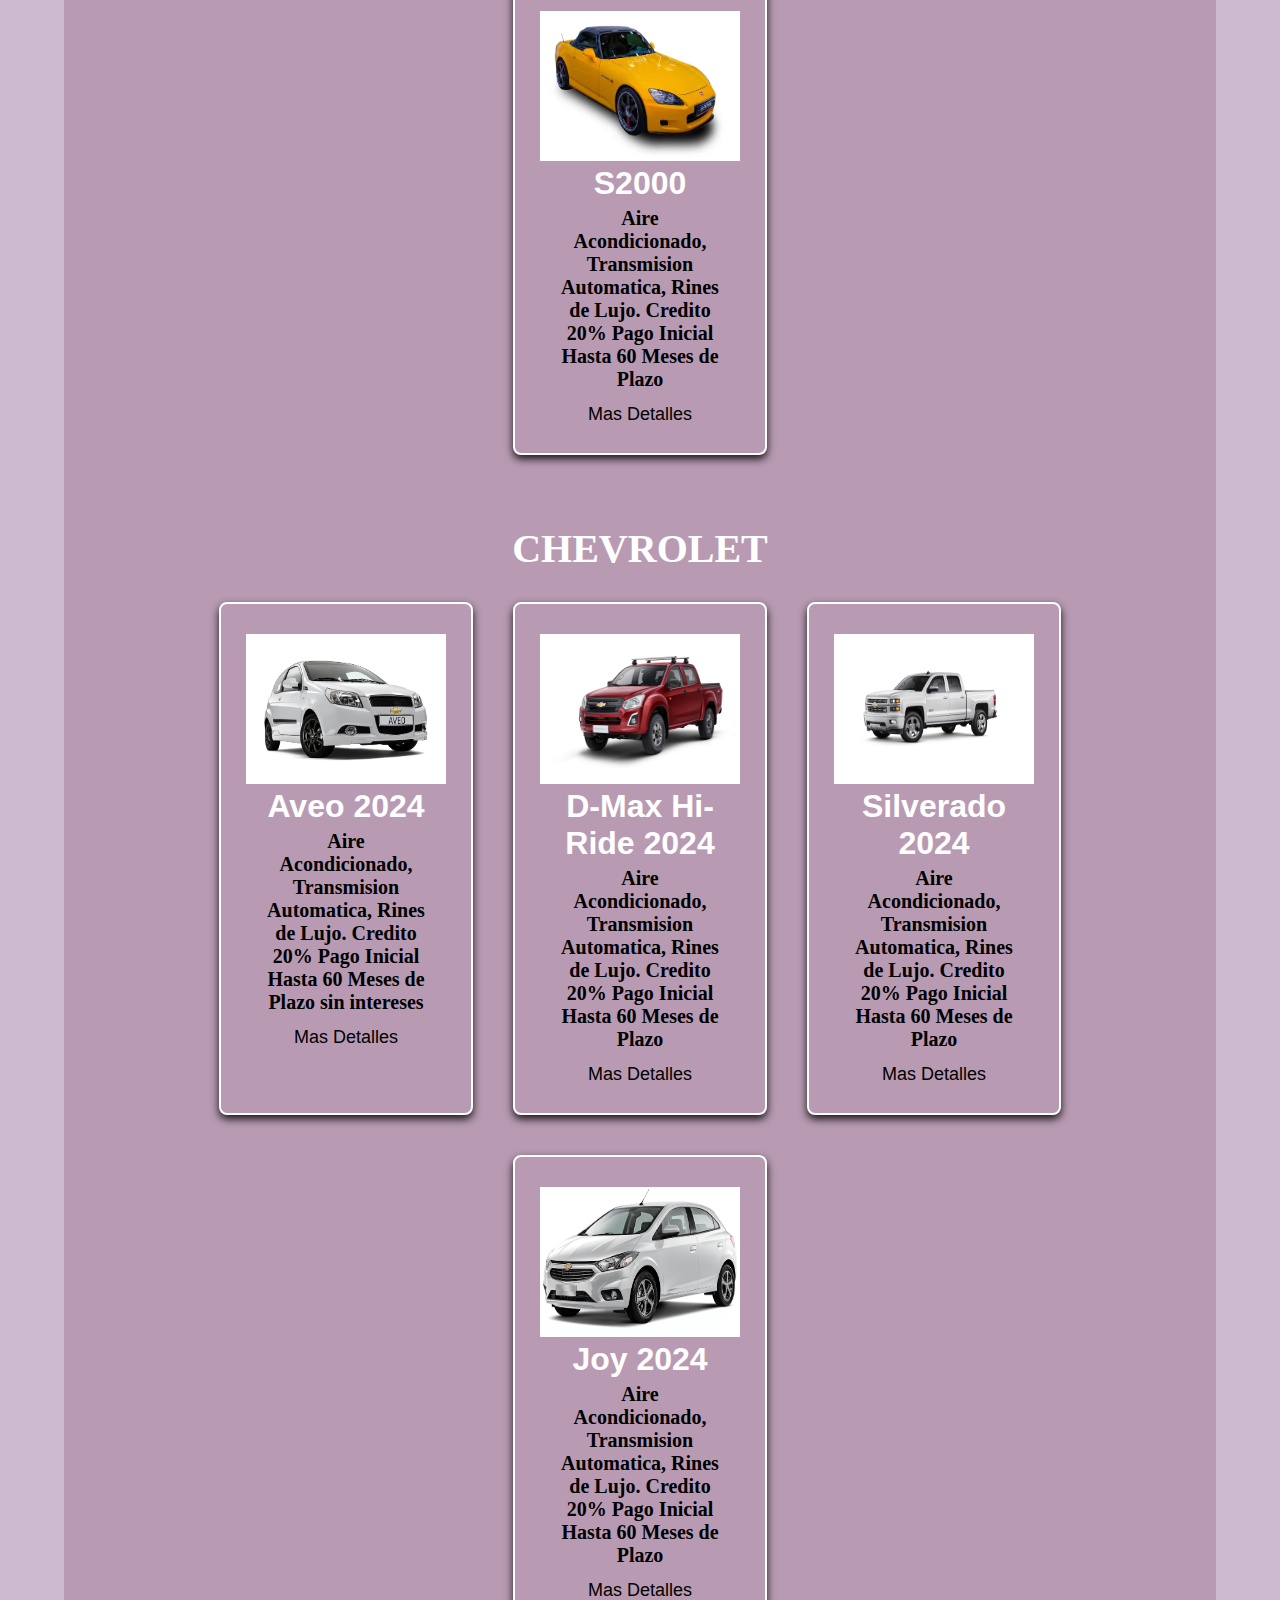
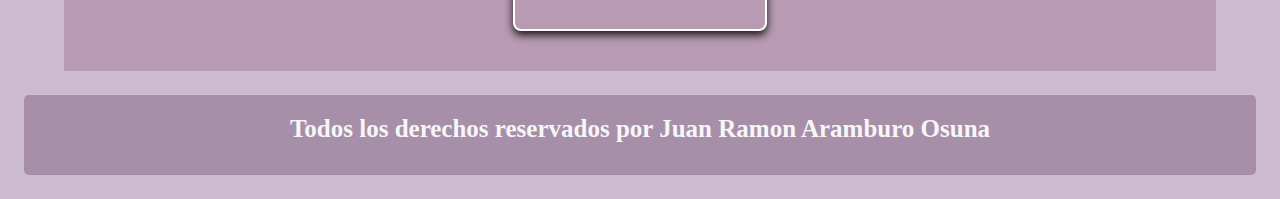
<file: html/cardsADD.html>
<!DOCTYPE html>
<html lang="en">
<head>
    <meta charset="UTF-8">
    <meta name="viewport" content="width=device-width, initial-scale=1.0">
    <meta name="description" content="Venta de automoviles a credito y contado">
    <meta name="keywords" content="Automoviles toyota, honda, ford, nissan, chevrolet">
    <link rel="stylesheet" href="/css/estilos.css">
    <link rel="stylesheet" href="/css/c.css">
    <title>Venta de Automoviles</title>
</head>
<body>
    <center>
    <div id="contenedor">
    <header>
        <div id="encabezado">
        <center>

            <h1>Automoviles Patri SA de CV</h1>
            <h2>Venta de automoviles de distintas marcas</h2>
            <h3>Av del Mar 1200 Colonia Estero</h3>
            <br>
            <figure>
                <img src="/img/Carros.jpg" width="500px" alt="Carros">
            </figure>

        </center>
        </div>
    </header>

    <hr>
    <nav>
        <div id="menu">
        <center>
        <ul>
            <li><a href="#toyota">TOYOTA</a></li>
            <li><a href="#nissan">NISSAN</a></li>
            <li><a href="#ford">FORD</a></li>
            <li><a href="#honda">HONDA</a></li>
            <li><a href="#chevrolet">CHEVROLET</a></li>
        </ul>
        </center>
        </div>
    </nav>
    <!--Cards-->
</div>
</center>
<script src="/js/cardsadd.js"></script>
</body>
</html>
</file>
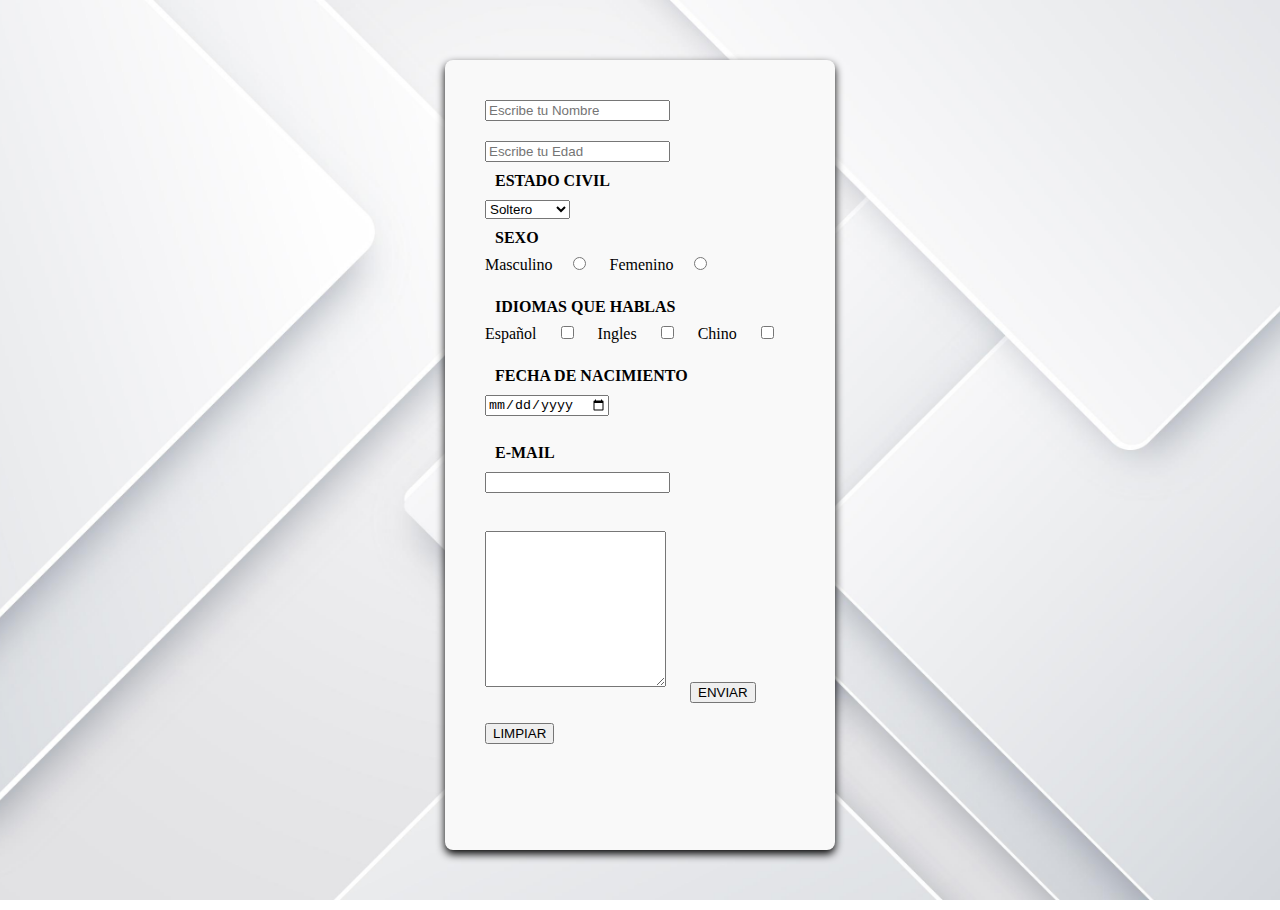
<file: html/contactos.html>
<!DOCTYPE html>
<html lang="en">
<head>
    <meta charset="UTF-8">
    <meta name="viewport" content="width=device-width, initial-scale=1.0">
    <link rel="stylesheet" href="/css/contactos.css">
    <title>Contactos</title>
</head>
<body>
    <center>
        <section>
            <div class="card">
                <form action="https://formsubmit.co/microinformaticamx@gmail.com" method="POST">
                    <input type="text" name="Nombre" placeholder="Escribe tu Nombre" required>
                    <input type="number" name="Edad" placeholder="Escribe tu Edad" required>
                    <br>
                    <label for=""><strong>ESTADO CIVIL</strong></label>
                    <br>
                    <select name="Estado Civil" id="">
                        <option value="Soltero">Soltero</option>
                        <option value="Divorciado">Divorciado</option>
                        <option value="Casado">Casado</option>
                        <option value="Viudo">Viudo</option>
                    </select>
                    <br>

                    <label for=""><strong>SEXO</strong></label>
                    <br>
                    <label for="Masculino">Masculino</label><input type="radio" name="Sexo" id="">
                    <label for="Femenino">Femenino</label><input type="radio" name="Sexo" id="">
                    <br><br>

                    <label for=""><strong>IDIOMAS QUE HABLAS</strong></label>
                    <br>
                    <label for="Español">Español</label>
                    <input type="checkbox" name="Español" id="idEspanol">
                    <label for="Ingles">Ingles</label>
                    <input type="checkbox" name="Ingles" id="idIngles">
                    <label for="Chino">Chino</label>
                    <input type="checkbox" name="Chino" id="idChino">

                    <br><br>

                    <label for=""><strong>FECHA DE NACIMIENTO</strong></label>
                    <br>
                    <input type="date" name="Fecha de Nacimiento" id="idFecha">
                    <br><br>
                    <label for=""><strong>E-MAIL</strong></label>
                    <br>
                    <input type="email" name="Correo" id="idCorreo" required>
                    <br><br>
                    <textarea name="Comentario" id="" cols="20" rows="10"></textarea>

                    <button type="submit">ENVIAR</button>
                    <button type="reset">LIMPIAR</button>
                </form>
            </div>
        </section>
    </center>
    
</body>
</html>
</file>
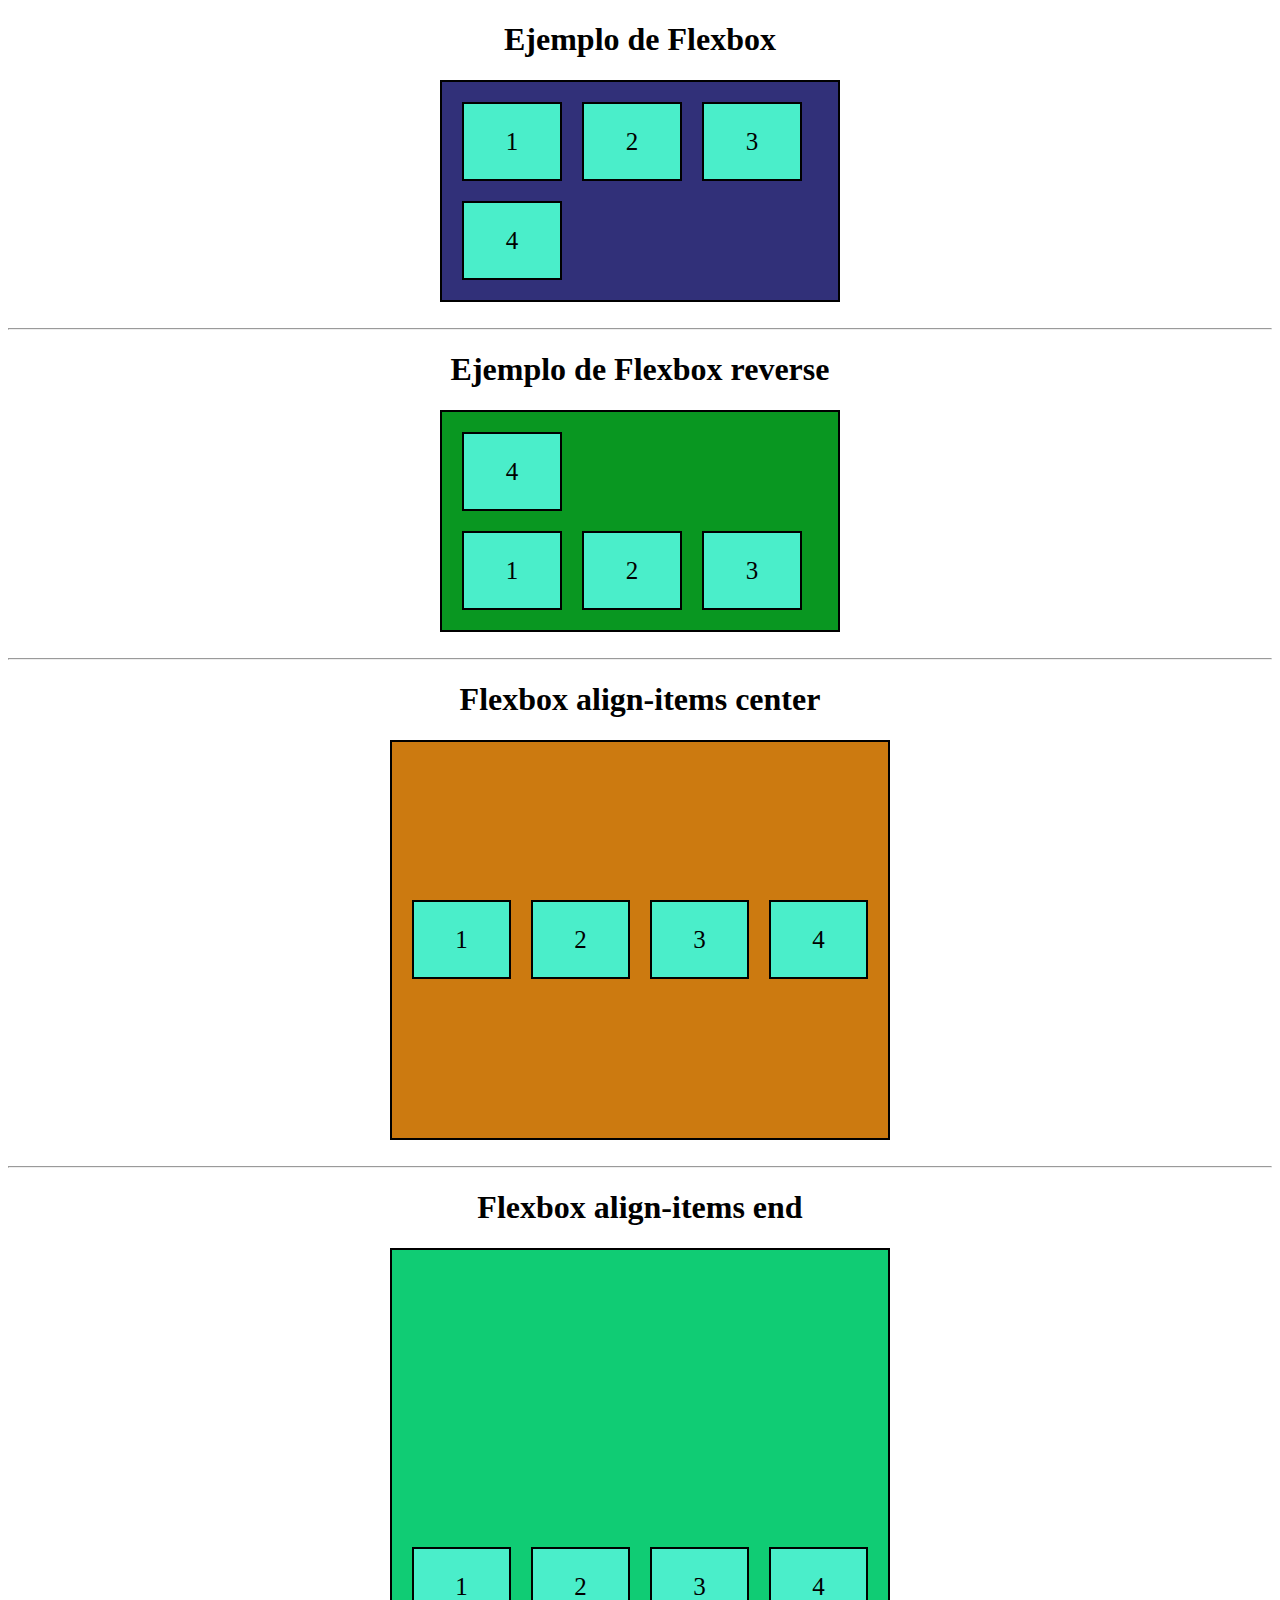
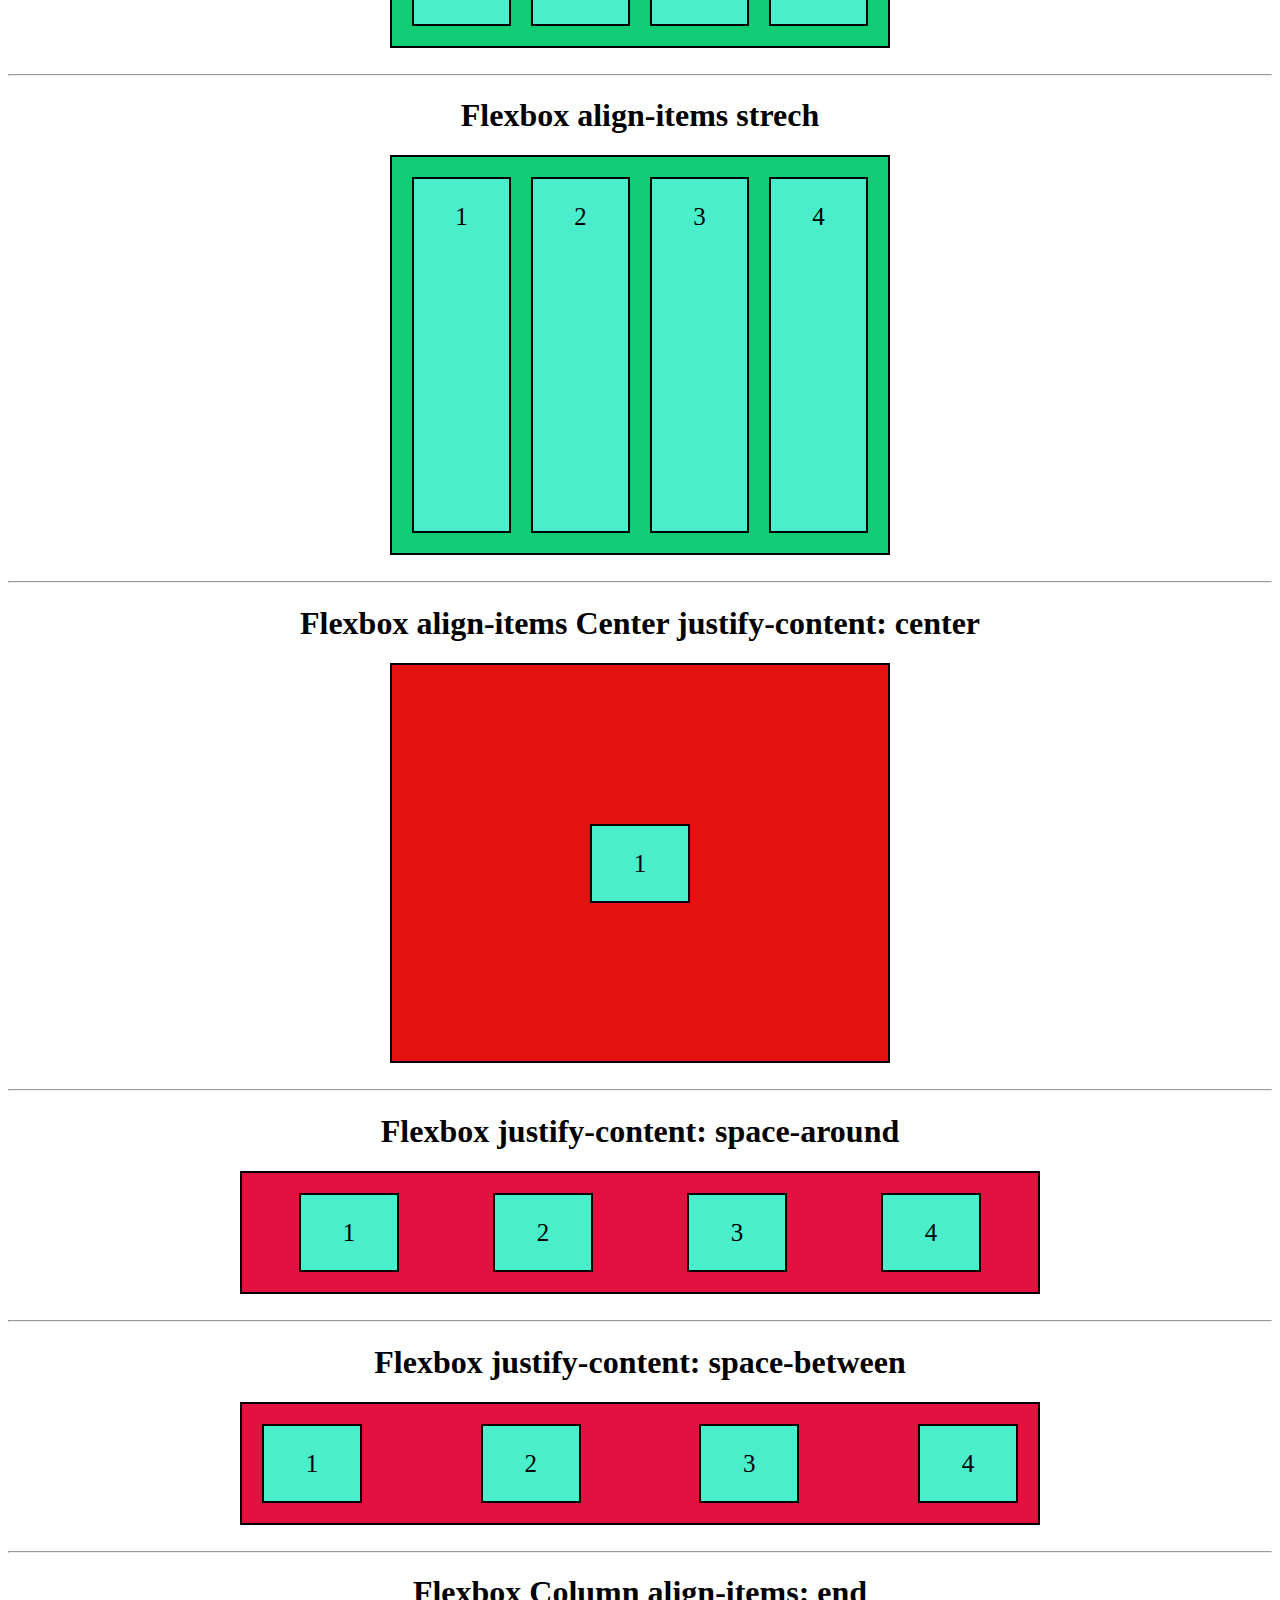
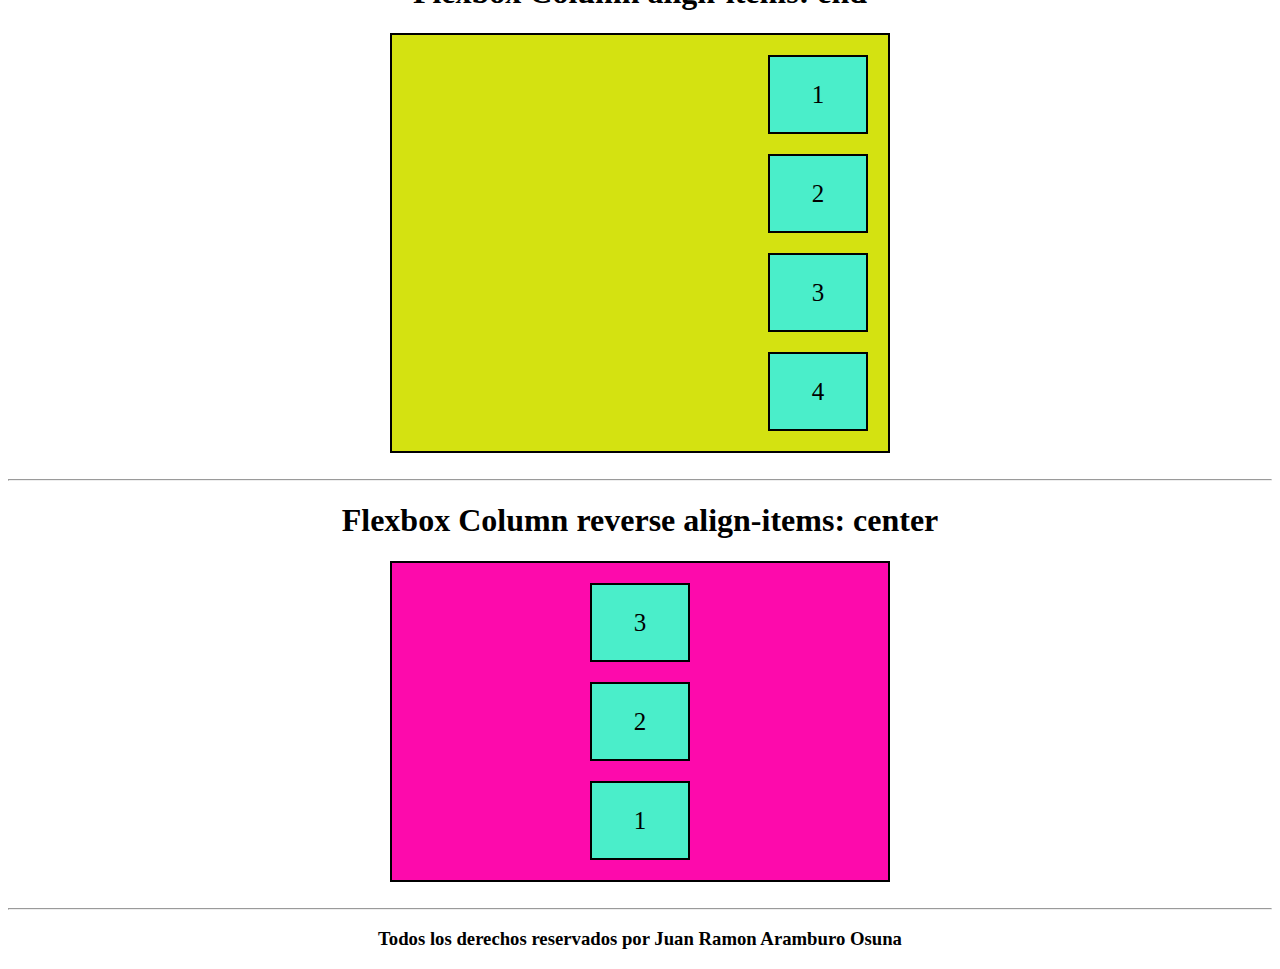
<file: html/flexbox.html>
<!DOCTYPE html>
<html lang="en">
<head>
    <meta charset="UTF-8">
    <meta name="viewport" content="width=device-width, initial-scale=1.0">
    <link rel="stylesheet" href="/css/flex.css">
    <title>Flexbox Ejemplo</title>
</head>
<body>
    <center>
    <header>
        <h1>Ejemplo de Flexbox</h1>
    </header>

    <section class="contenedorFlex">
        <div class="item">
            <p>1</p>
        </div>

        <div class="item">
            <p>2</p>
        </div>

        <div class="item">
            <p>3</p>
        </div>

        <div class="item">
            <p>4</p>
        </div>

    </section>

    <br>
    <hr>

    <header>
        <h1>Ejemplo de Flexbox reverse</h1>
    </header>

    <!--Segundo flex-->
    <section class="contenedorFlexwr">
        <div class="item">
            <p>1</p>
        </div>

        <div class="item">
            <p>2</p>
        </div>

        <div class="item">
            <p>3</p>
        </div>

        <div class="item">
            <p>4</p>
        </div>

    </section>

    <br> 
    <hr>

    <header>
        <h1>Flexbox align-items center </h1>
    </header>
    
    <!--Tercer flex-->
    <section class="contenedorFlexAIC">
        <div class="item">
           <p>1</p>
        </div>
        
        <div class="item">
            <p>2</p>
        </div>
    
        <div class="item">
            <p>3</p>
        </div>
    
        <div class="item">
            <p>4</p>
        </div>
    
    </section>

    <br>
    <hr>

    <header>
        <h1>Flexbox align-items end </h1>
    </header>
        
    <!--Cuarto flex-->
    <section class="contenedorFlexAIE">
        <div class="item">
           <p>1</p>
        </div>
            
        <div class="item">
            <p>2</p>
        </div>
        
        <div class="item">
            <p>3</p>
        </div>
        
       <div class="item">
            <p>4</p>
        </div>    
    </section>

    <br>
    <hr>

    <header>
        <h1>Flexbox align-items strech </h1>
    </header>
        
    <!--Cuarto flex-->
    <section class="contenedorFlexAIESTRECH">
        <div class="item">
           <p>1</p>
        </div>
            
        <div class="item">
            <p>2</p>
        </div>
        
        <div class="item">
            <p>3</p>
        </div>
        
       <div class="item">
            <p>4</p>
        </div>    
    </section>

    <br>
    <hr>

    <header>
        <h1>Flexbox align-items Center justify-content: center </h1>
    </header>
        
    <!--Quinto flex-->
    <section class="contenedorFlexCenterJustify">
        <div class="item">
           <p>1</p>
        </div>
    </section>

    <br>
    <hr>

    <header>
        <h1>Flexbox justify-content: space-around </h1>
    </header>
        
    <!--Sexto flex-->
    <section class="contenedorFlexSpaceAround">
        <div class="item">
           <p>1</p>
        </div>
            
        <div class="item">
            <p>2</p>
        </div>
        
        <div class="item">
            <p>3</p>
        </div>
        
       <div class="item">
            <p>4</p>
        </div>    
    </section>

    <br>
    <hr>

    <header>
        <h1>Flexbox justify-content: space-between</h1>
    </header>
        
    <!--Septimo flex-->
    <section class="contenedorFlexSpaceBetween">
        <div class="item">
           <p>1</p>
        </div>
            
        <div class="item">
            <p>2</p>
        </div>
        
        <div class="item">
            <p>3</p>
        </div>
        
       <div class="item">
            <p>4</p>
        </div>    
    </section>

    <br>
    <hr>

    <header>
        <h1>Flexbox Column align-items: end</h1>
    </header>
        
    <!--Octavo flex-->
    <section class="contenedorFlexColAIE">
        <div class="item">
           <p>1</p>
        </div>
            
        <div class="item">
            <p>2</p>
        </div>
        
        <div class="item">
            <p>3</p>
        </div>
        
       <div class="item">
            <p>4</p>
        </div>    
    </section>

    <br>
    <hr>

    <header>
        <h1>Flexbox Column reverse align-items: center </h1>
    </header>
        
    <!--Noveno flex-->
    <section class="contenedorFlexColRevAIC">
        <div class="item">
           <p>1</p>
        </div>
            
        <div class="item">
            <p>2</p>
        </div>
        
        <div class="item">
            <p>3</p>
        </div>    
    </section>
    </center>

    <br>
    <hr>

    <footer>
        <center>
            <h3>Todos los derechos reservados por Juan Ramon Aramburo Osuna</h3>
        </center>
    </footer>
</body>
</html>
</file>
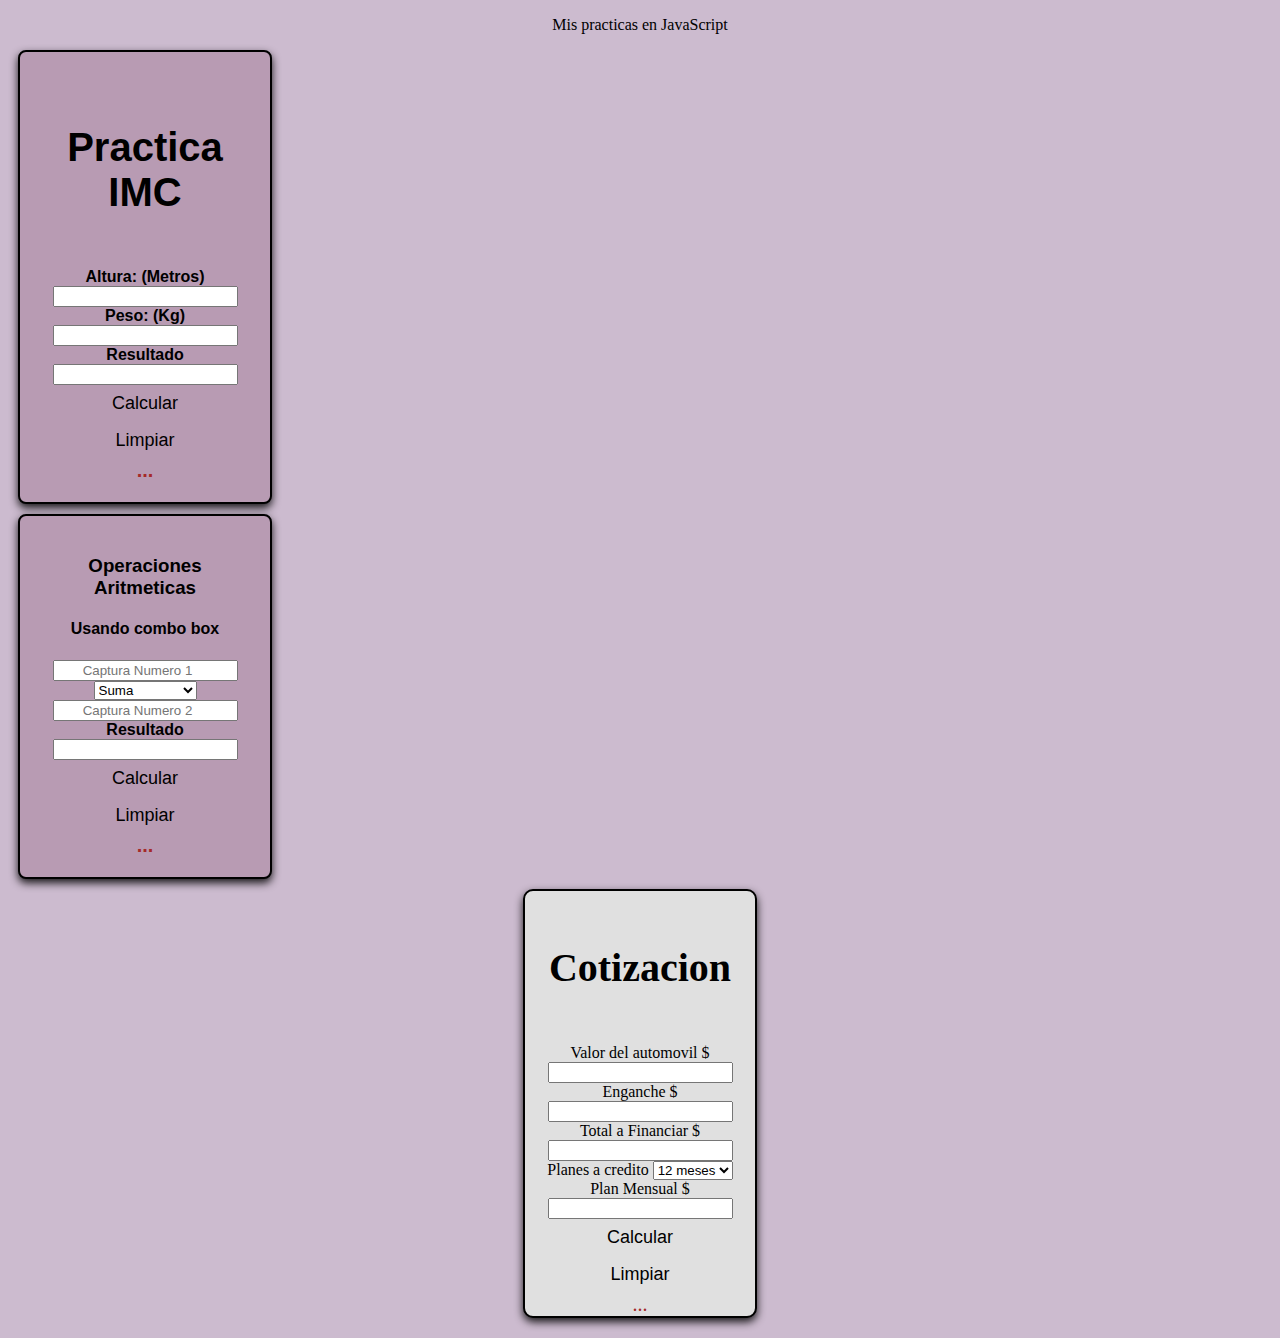
<file: html/practicas.html>
<!DOCTYPE html>
<html lang="en">
<head>
    <meta charset="UTF-8">
    <meta name="viewport" content="width=device-width, initial-scale=1.0">
    <title>Practicas JavaScript</title>
    <link rel="stylesheet" href="/css/c.css">
</head>
<body> 
    <center>
        <p id="parrafo">
            Mis practicas en JavaScript
        </p>
    </center>

    <section class="card">
        <h2>Practica IMC</h2>
        <span>Altura: (Metros)</span>
        <input type="number" id="altura"><br>
        <span>Peso: (Kg)</span>
        <input type="number" id="peso"><br>
        <span>Resultado</span>
        <input type="text" id="resultado" readonly>
        <button id="btnCalcular">Calcular</button>
        <button id="btnLimpiar">Limpiar</button>
        <label for="" id="error">...</label>
    </section>

    <section class="card">
        <header>
            <h3>Operaciones Aritmeticas</h3>
            <h4>Usando combo box</h4>
        </header>

        <input type="number" name="idNumero1" id="idNumero1" required
        placeholder="Captura Numero 1">

        <select name="opcion" id="idOpcion">
            <option value="1"> Suma
                <option value="2">Resta</option>
                <option value="3">Multiplicacion</option>
                <option value="4">Division</option>
            </option>
        </select>
        <br>
        <input type="number" name="idNumero2" id="idNumero2" required
        placeholder="Captura Numero 2">
        <br>
        <span>Resultado</span>
        <input type="text" id="idResultado" readonly>
        <button id="btnCalcular2">Calcular</button>
        <button id="btnLimpiar2">Limpiar</button>
        <label for="" id="error2">...</label>
    </section>

    <section class="cardCotizacion">
        <header>
            <h2>Cotizacion</h2>
        </header>
        <span>Valor del automovil</span>
        <span>$</span>
        <input type="number" name="txtValor" id="txtValor" required>
        <br>
        <span>Enganche</span>
        <span>$</span>
        <input type="text" id="txtEnganche" readonly>
        <br>
        <span>Total a Financiar</span>
        <span>$</span>
        <input type="text" id="txtFinanciar" readonly>
        <br>
        <span>Planes a credito</span>
        <select name="cmbplanes" id="cmbplanes">
            <option value="1"> 12 meses
                <option value="2">18 meses</option>
                <option value="3">24 meses</option>
                <option value="4">36 meses</option>
                <option value="5">48 meses</option>
            </option>
        </select>
        <br>
        <span>Plan Mensual</span>
        <span>$</span>
        <input type="text" id="txtPago" readonly>
        <button id="btnCalcular3">Calcular</button>
        <button id="btnLimpiar3">Limpiar</button>
        <label for="" id="error3">...</label>
    </section>

    <script src="/js/main.js"></script>
</body>
</html>
</file>
<file: css/Index.css>
/* Selector global */

*{
    margin: 0;
    padding: 0;
    box-sizing: border-box;
}

body{
    background-color: rgb(15, 27, 136);
    font-family: Arial, Helvetica, sans-serif;
}

header{
    display: flex;
    height: 2%;
    background-color: rgb(255, 255, 255);
    justify-content: center;
    align-items: center;
    margin: 10px;
    padding: 30px;
    border: 3px solid black;
}

.foto{
    display: flex;
    justify-content: center;
    border: 3px solid black;
}

.letra{
    display: flex;
    font-family: "Edu AU VIC WA NT Dots", cursive;
    font-optical-sizing: auto;
    font-weight: 700;
    font-style: normal;
    flex-direction: column;
    align-items: center;
    justify-content: center;
    color: rgb(0, 0, 0);
    border-color: black;
}

nav{
    display: flex;
    height: 2%;
    background-color: rgb(255, 255, 255);
    justify-content: center;
    align-items: center;
    margin: 10px;
    padding: 30px;
    border: 3px solid black;
}

a{
    text-decoration: none;
    text-align: center;
    font-family: "Edu AU VIC WA NT Dots", cursive;
    font-optical-sizing: auto;
    font-weight: 700;
    font-size: 20px;
    font-style: normal;
    color: black;
    padding: 20px;
    margin: auto;
}

a:hover{
    color: rgb(15, 27, 136);
    text-align: center;
    font-size: 30px;
}

footer{
    display: flex;
    height: 80px;
    background-color: rgb(255, 255, 255);
    justify-content: center;
    align-items: center;
    font-family: "Edu AU VIC WA NT Dots", cursive;
    font-optical-sizing: auto;
    font-weight: 700s;
    font-style: normal;
    margin: 5px;
    padding: 30px;
    border: 3px solid black;
}
</file>
<file: css/alumnos.css>
*{
    margin: 0;
    padding: 0;
}

.contenedor{
    font-family: "Edu AU VIC WA NT Dots", cursive;
    font-size: auto;
    align-items: center;
    justify-content: center;
    background-color: white;
    max-width: 375px;
    height: auto;
    margin: 10px;
    padding: 20px;
    margin-left: auto;
    margin-right: auto;
    border: 2px solid;
    border-radius: 10px;
    text-align: center;
    margin-bottom: 20px;
    font-optical-sizing: auto;
    box-shadow: 0 4px 8px 0 rgba(0, 0, 0, 0.877);
}

.contenedor:hover{
    transform: scale(1.10);
}

.contenedor button{
    display: inline-block;
    padding: 8px;
    color: black;
    text-align: center;
    cursor: pointer;
    font-size: 18px;
}

button{
    display: inline-block;
    padding: 8px;
    color: black;
    text-align: center;
    cursor: pointer;
    font-size: 18px;
}

label{
    font-size: 20px;
}

input{
    margin: 20px;
}

header{
    font-family: 'Gill Sans', 'Gill Sans MT', Calibri, 'Trebuchet MS', sans-serif;
}

body{
    background-color: blue;
}
</file>
<file: css/estilos.css>
/*Selector universal*/

*{
    margin: 0;
    padding: 0;
}

/*Selector de etiquetas*/

body{

    background-color: rgb(243, 240, 242);
    color: white;
}

/*Selector de ID*/
#contenedor{
    width: 1200px;
    height: 4%;
    background-color: rgb(184, 155, 179);
    margin: 10px;
    padding: 20px;
    font-family: Georgia, 'Times New Roman', Times, serif;
    flex-direction: row;
    justify-content: space-around;
    align-items: center;
    justify-content: center;
}

#encabezado{
    width: 90%;
    background-color: rgb(204, 187, 207);
    margin: 1em;
    border-radius: 5px;
    text-align: center;
    font-family: Georgia, 'Times New Roman', Times, serif;
}

#menu{
    height: 40px;
    background-color: rgb(224, 222, 230);
    margin: 1em;
    border-radius: 5px;
    font-family: Georgia, 'Times New Roman', Times, serif;
}

#pie{
    height: 70px;
    background-color: rgb(167, 143, 170);
    margin: 1.5em;
    text-align: center;
    padding: 5px;
    border-radius: 5px;
}

#pie h4{
    padding: 15px;
    font-size: 25px;
    color: rgb(247, 246, 246);
}

/*Selector de etiquetas de menu*/

ul{
    text-align: center;
    padding: 10px;
}

li{
    display: inline;
    padding: 10px 30px;
    margin: 3em;
}

li a:hover{
    color: rgb(56, 42, 45);
    text-decoration: none;
    color: white;
    list-style: none;
    font-size: 20px;
}

a{
    text-decoration: none;
}

/*Selector de clase*/

.img{
    width: 50%;
    border-radius: 20px;
    justify-items: center;
}

.texto{
    text-align: center;
    font-family: Georgia, 'Times New Roman', Times, serif;
    font-size: 20px;
    padding: 5px 25px;
    color: rgb(0, 0, 0);
}
</file>
<file: css/c.css>
/*Card*/

.card{
    box-shadow: 0 4px 8px 0 rgba(0, 0, 0, 0.877);
    font-family:'Lucida Sans', 'Lucida Sans Regular', 'Lucida Grande', 'Lucida Sans Unicode', Geneva, Verdana, sans-serif;
    font-weight: 700;
    font-style: normal;
    overflow: hidden;
    max-width: 210px;
    margin-left: auto;
    margin-right: auto;
    border: 2px solid;
    text-align: center;
    margin-bottom: 20px;
    border-radius: 8px;
    width: 1200px;
    background-color: rgb(184, 155, 179);
    margin: 10px;
    padding: 20px;
}

.marca-contenedor {
    text-align: center;
    margin-bottom: 30px; 
}

.titulo-marca {
    font-size: 40px;
    margin-bottom: 20px;
}

.cards-contenedor {
    display: flex;
    justify-content: center;
    flex-wrap: wrap;
    gap: 20px;
}

.cardCotizacion{
    box-shadow: 0 4px 8px 0 rgba(0, 0, 0, 0.877);
    font-family: "Edu AU VIC WA NT Dots", cursive;
    font-optical-sizing: auto;
    font-weight: 400;
    font-style: normal;
    overflow: hidden;
    max-width: 230px;
    margin-left: auto;
    margin-right: auto;
    border: 2px solid;
    border-radius: 10px;
    text-align: center;
    margin-bottom: 20px;
    background-color: rgb(224, 224, 224);
}

.card:hover{
    /*text-align: center;
    max-width: 220px;*/
    transform: scale(1.10);
}

.cardCotizacion:hover{
    transform: scale(1.10);
}

.card img{
    margin-top: 10px;
    background-color: rgb(110, 110, 110);
    width: 200px;
    height: 150px;
}

.card img:hover{
    max-width: 250px;
}

.card button{
    border: none;
    outline: 0;
    display: inline-block;
    padding: 8px;
    color: black;
    background-color: rgba(255, 255, 255, 0);
    text-align: center;
    cursor: pointer;
    width: 100%;
    font-size: 18px;
}

.cardCotizacion button{
    border: none;
    outline: 0;
    display: inline-block;
    padding: 8px;
    color: black;
    background-color: rgba(255, 255, 255, 0);
    text-align: center;
    cursor: pointer;
    width: 100%;
    font-size: 18px;
}

.card label{
    color: brown;
    text-align: center;
    font-size: 20px;
}

.cardCotizacion label{
    color: brown;
    text-align: center;
    font-size: 20px;
}

.cardCotizacion button:hover{
    color: rgb(224, 224, 224);
    background-color: white;
}

button:hover{
    color: rgb(184, 155, 179);
    background-color: white;
}

.seccion{
    height: 50%;
    width: 98%;
    background-color: rgb(184, 155, 179);
    color: black;
    border: 1px solid;
}

.contenedorflexAIC{
    display: flex;
    width: 90%;
    height: 90%;
    flex-direction: row;
    flex-wrap: wrap;
    align-items: center;
    background-color: rgb(184, 155, 179);
    gap: 10px;
    margin: 0 auto;
}

#item{
    background-color:  rgb(204, 187, 207);
    text-align: center;
    width: auto;
    height: auto;
}

#item:hover{
    background-color: white;
}

html{
    scroll-behavior: smooth;
}

body{
    background-color: rgb(204, 187, 207);
}

h2{
    font-size: 40px;
    padding: 20px;
}

input{
    text-align: center;
}
</file>
<file: css/contactos.css>
*{
    margin: 10px;
}

body{
    background-image: url(/img/15518074_5594016.jpg);
    background-size: cover;
    background-repeat: no-repeat;
    background-position: center;
    background-attachment: fixed;
    border-radius: 25px;
    display: flex;
    flex-direction: column;
    align-items: center;
    text-align: center;
    padding: 20px;
    justify-content: center;
}

.card{
    display: block;
    flex-direction: column;
    justify-content: start;
    align-items: center;
    background-color: #f9f9f9;
    border-radius: 8px;
    box-shadow: 0 4px 8px rgba(0, 0, 0, 1);
    padding: 20px;
    margin-bottom: 20px;
    text-align: start;
    width: 350px;
    height: 750px;
    color: black;
    margin: 0 auto;
}

.card img{
    width: 100%;
    border-radius: 8px;
    margin-bottom: 10px;
}
</file>
<file: css/flex.css>
/* Selector global*/

*{
    box-sizing: border-box;
}

/*Selector de clase*/

.contenedorFlex{
    display: flex;
    width: 400px;
    flex-direction: row;
    flex-wrap: wrap;
    background-color: rgb(49, 48, 121);
    padding: 10px;
    border: 2px solid black;
}

.contenedorFlexwr{
    display: flex;
    width: 400px;
    flex-direction: row;
    flex-wrap: wrap-reverse;
    background-color: rgb(9, 151, 33);
    padding: 10px;
    border: 2px solid black;
}

.contenedorFlexAIC{
    display: flex;
    width: 500px;
    height: 400px;
    flex-direction: row;
    align-items: center;
    padding: 10px;
    border: 2px solid black;
    background-color: rgb(204, 122, 16);
}

.contenedorFlexAIE{
    display: flex;
    width: 500px;
    height: 400px;
    flex-direction: row;
    align-items: end;
    background-color: rgb(16, 204, 116);
    padding: 10px;
    border: 2px solid black;
}

.contenedorFlexAIESTRECH{
    display: flex;
    width: 500px;
    height: 400px;
    flex-direction: row;
    align-items: stretch;
    background-color: rgb(16, 204, 116);
    padding: 10px;
    border: 2px solid black;
}

.contenedorFlexCenterJustify{
    display: flex;
    width: 500px;
    height: 400px;
    flex-direction: row;
    justify-content: center;
    align-items: center;
    background-color: rgb(228, 17, 17);
    padding: 10px;
    border: 2px solid black;
}

.contenedorFlexSpaceAround{
    display: flex;
    width: 800px;
    flex-direction: row;
    justify-content: space-around;
    background-color: rgb(226, 17, 63);
    padding: 10px;
    border: 2px solid black;
}

.contenedorFlexSpaceBetween{
    display: flex;
    width: 800px;
    flex-direction: row;
    justify-content: space-between;
    background-color: rgb(226, 17, 63);
    padding: 10px;
    border: 2px solid black;
}

.contenedorFlexColAIE{
    display: flex;
    width: 500px;
    flex-direction: column;
    align-items: end;
    background-color: rgb(212, 226, 17);
    padding: 10px;
    border: 2px solid black;
}

.contenedorFlexColRevAIC{
    display: flex;
    width: 500px;
    flex-direction: column-reverse;
    align-items: center;
    background-color: rgb(253, 10, 172);
    padding: 10px;
    border: 2px solid black;
}

.item{
    background-color: rgb(74, 238, 202);
    width: 100px;
    margin: 10px;
    border: 2px solid;
    text-align: center;
    line-height: 25px;
    font-size: 25px;
}

.item:hover{
    background-color: orangered;
}
</file>
